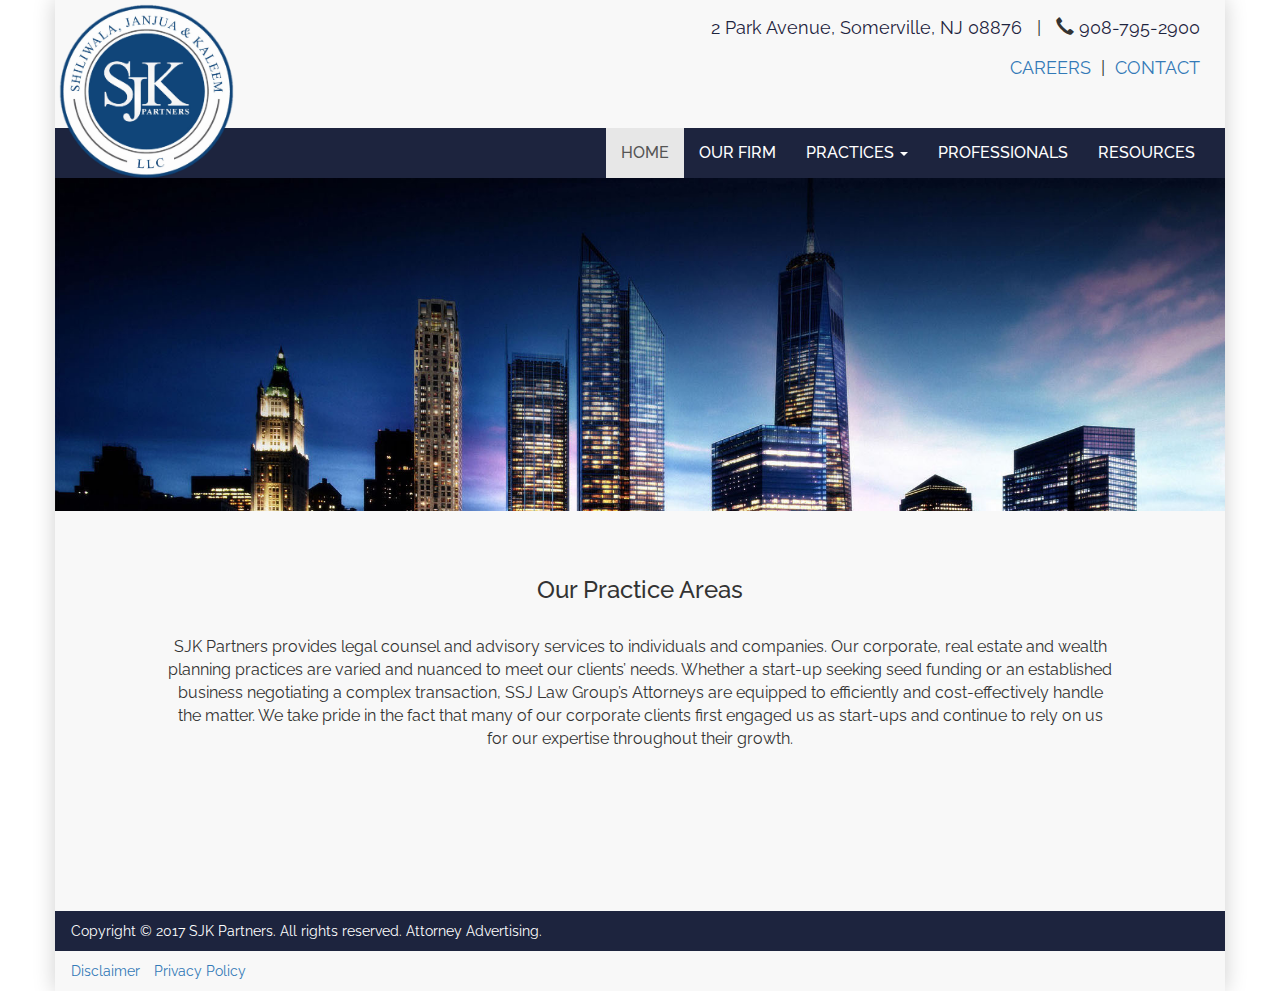
<file: index.html>
<!DOCTYPE html>
<html lang="en">
	<head>
	  <title>SJK Partners</title>
	  <meta charset="utf-8">
	  <meta http-equiv="x-ua-compatible" content="ie=edge">
	  <meta name="viewport" content="width=device-width, initial-scale=1">
	  <link rel="stylesheet" href="https://maxcdn.bootstrapcdn.com/bootstrap/3.3.7/css/bootstrap.min.css">
	  <script src="https://ajax.googleapis.com/ajax/libs/jquery/3.2.1/jquery.min.js"></script>
	  <script src="https://maxcdn.bootstrapcdn.com/bootstrap/3.3.7/js/bootstrap.min.js"></script>
	  <link href="https://fonts.googleapis.com/css?family=Lato|Raleway" rel="stylesheet">
	  <link rel="stylesheet" href="main.css">
	</head>
	<body>

		<!--<div class="container">
		  <div class="row">
			Location
		  </div>
		</div>-->
		<div class="container main-container relative">
			<!-- nav starts -->
			<div class="row header-row" style="">
			  <div class="">
				<a class="#navbar-brand" style="top: -28px; position: absolute; z-index: 10000; left: -14px;" href="index.html" style="text-decoration: none">
					<img style="width:210px;" alt="SJKpartners" src="logo2.png">
				</a>
				<!-- <a href="index.html">
					<h3 style="display:inline">SJKpartners</h3>
				</a> -->
			  </div>
			  <!-- <div style="position: absolute; right: 0px">aaa</div> -->
			</div>

			<div class="" style="position:absolute; right: 25px; top: 15px; font-size: 18px">
				<span class="hidden-xs">
					<a href="http://maps.google.com/maps?q=2+Park+Ave,+Somerville,+NJ+08876" target="_blank" style="color:#1e243e">2 Park Avenue, Somerville, NJ 08876</a>&nbsp;&nbsp;&nbsp;|&nbsp;&nbsp;
				</span>
				<span class="glyphicon glyphicon-earphone"></span>&nbsp;<a href="tel:908-795-2900" style="color:#1e243e">908-795-2900</a>
			</div>
			<div class="hidden-xs" style="position:absolute; right: 25px; top: 55px; font-size: 18px">
				<div>
					<span class="hidden-md hidden-lg"><a href="resources.html">RESOURCES</a>&nbsp;&nbsp;|&nbsp;&nbsp;</span>
					<a href="careers.html">CAREERS</a>&nbsp;&nbsp;|&nbsp;&nbsp;<a href="contact.html">CONTACT</a>
				</div>
			</div>

			<div class="visible-xs-block" style="position:absolute; right: 25px; top: 50px; font-size: 18px">
				<a href="http://maps.google.com/maps?q=2+Park+Ave,+Somerville,+NJ+08876" target="_blank" style="color:#1e243e">2 Park Avenue</a><br>
			</div>
			<div class="visible-xs-block" style="position:absolute; right: 25px; top: 70px; font-size: 18px">
				<a href="http://maps.google.com/maps?q=2+Park+Ave,+Somerville,+NJ+08876" target="_blank" style="color:#1e243e">Somerville</a>
			</div>
			<div class="visible-xs-block" style="position:absolute; right: 25px; top: 90px; font-size: 18px">
				<a href="http://maps.google.com/maps?q=2+Park+Ave,+Somerville,+NJ+08876" target="_blank" style="color:#1e243e">NJ 08876</a>
			</div>

			<div class="" >
				<div class="row" style="height: 50px">
					<nav class="navbar navbar-default no-border" data-spy="affix" data-offset-top="128">
					  <div class="container header-container">
					    <div class="navbar-header">
					    	<span class="">
					    		<a class="logo-text" href="index.html">SJK Partners</a></li>
					    	</span>
							<button type="button" class="navbar-toggle" data-toggle="collapse" data-target="#myNavbar">
								<span class="icon-bar"></span>
								<span class="icon-bar"></span>
								<span class="icon-bar"></span> 
							</button>
					      
					    </div>
						<div class="collapse navbar-collapse" id="myNavbar">
							<!-- <ul class="nav navbar-nav navbar-left hidden-xs hidden-sm hidden-md">
								<li class="" style="left: 14px;"><a href="index.html">SJK Partners</a></li>
							</ul> -->
							<ul class="nav navbar-nav navbar-right">
								<li class="active"><a href="index.html">HOME</a></li>
								<li><a href="ourFirm.html">OUR FIRM</a></li>
								<li style="position: initial">
									<a class="dropdown-toggle" data-toggle="dropdown" href="practices.html">PRACTICES
										<span class="caret"></span>
									</a>
									<div class="dropdown-menu sub-menu-drop" style="width:100%; text-align: center;">
									  <!-- <ul class="nav navbar-nav sub-menu-nav" style="">
										  <li class="sub-menu"><a href="practices.html#corporate">CORPORATE</a></li>
										  <li><a href="practices.html#immigration">BUSINESS/INVESTMENT</a></li>
										  <li><a href="practices.html#nonprofit">NON-PROFIT</a></li>
										  <li><a href="practices.html#realestate">REAL-ESTATE</a></li>
										  <li><a href="practices.html#trustsnestates">TRUSTS & ESTATES</a></li>
									  </ul> -->
									  <!-- <ul class="nav navbar-nav sub-menu-nav" style="">
										  <li class="sub-menu"><a href="corporate.html">BUSINESS & CORPORATE</a></li>
										  <li><a href="realestate.html">REAL-ESTATE</a></li>
										  <li><a href="practices.html#immigration">ESTATE & WEALTH PLANNING</a></li>
										  <li><a href="practices.html#nonprofit">NON-PROFIT & PLANNED GIVING</a></li>
									  </ul> -->
									  <div class="row sub-menu-nav">
									  	<div><a href="corporate.html">BUSINESS & CORPORATE</a></div>
									  	<div><a href="realestate.html">REAL-ESTATE</a></div>
									  	<div><a href="practices.html#immigration">ESTATE & WEALTH PLANNING</a></div>
									  	<div><a href="practices.html#nonprofit">NON-PROFIT & PLANNED GIVING</a></div>
									  </div>
									</div>

									<!-- <div class="dropdown-menu sub-menu-drop" style="width:100%">
										<div class="sub-menu"><a href="practices.html#corporate">CORPORATE</a></div>
										<div class="sub-menu"><a href="practices.html#corporate">BUSINESS/INVESTMENT</a></div>
									</div> -->

								</li>
								
								<li><a href="profiles.html">PROFESSIONALS</a></li>
								<li class="visible-xs-block visible-md-block visible-lg-block"><a href="resources.html">RESOURCES</a></li>
								<li class="visible-xs-block"><a href="careers.html">CAREERS</a></li>
								<li class="visible-xs-block"><a href="contact.html">CONTACT</a></li>
							</ul>

						</div>
					  </div>
					</nav>
				</div>
			</div>
			<!-- nav ends -->

			<!-- <div class="container">
				<div class="row">
					<h2 style="max-width:600px; margin: 0px auto">
						At SJK Partners Law Group we take pride in our culture of excellence, integrity and generosity. 
			We believe in a tailored approach to legal representation guided by these core values.
					</h2>
				</div>
			</div> -->

			<div class="" style="position: relative">
				<div class="row">
					<img src="home2.jpg" width="100%">
					<!-- <div style="position:absolute; top:33%; left: 33%">
						Text here
					</div> -->
				</div>
			</div>

			<!-- <div class="container home-body">
			  <div class="row">
			    <div class="col-sm-8">
			      <h3>Column 1</h3>
				  <img alt="Img1" src="">
			      <p>Aftertaste aged americano arabica at black blue brewed crema dark espresso est et filter foam french froth grounds iced id java kopi-luwak lait percolator qui single so spoon whipped wings. Aromatic black caramelization cinnamon cultivar doppio est eu grinder irish lait strong trade ut wings. Acerbic beans blue body caffeine carajillo cream extra filter frappuccino id in java lait latte milk mocha pot rich shot single sit sugar. Aroma as cappuccino chicory cinnamon con dark irish kopi-luwak lungo milk origin percolator redeye rich sugar. A at black brewed decaffeinated espresso eu extra foam froth grinder java latte milk skinny. Aged aromatic as bar black blue body cultivar cup decaffeinated eu frappuccino froth grounds iced java mountain organic percolator pot press rich robusta single so sugar ut variety.</p>
			    </div>
			    <div class="col-sm-4">
			      <h3>Column 2</h3>
				  <img alt="Img2" src="">
			      <p>Affogato aftertaste beans carajillo chicory doppio eu extra filter go iced java mountain plunger roast siphon spoon trade white. A and arabica au beans blue caramelization dark espresso est eu extra french latte lungo origin panna redeye roast saucer shop single siphon skinny so strong sugar sweet that white. Acerbic aftertaste americano aroma au barista con crema cup foam iced id instant lungo macchiato organic origin panna plunger press redeye robust siphon spoon turkish viennese. Bar breve crema decaffeinated dripper lungo mug organic pumpkin robusta wings. Acerbic aroma aromatic bar carajillo caramelization chicory coffee cultivar dark flavour froth irish kopi-luwak lungo mazagran origin pot qui ristretto shot skinny spoon steamed that ut.</p>
			    </div>

			  </div>
			</div> -->

			<div class="home-body">
			  <div class="row">
			  	<br><br>
			    <div class="col-sm-3">

			    </div>
			    <div class="col-sm-6" style="text-align: center">
			    	<h3>Our Practice Areas</h3>
			    </div>
			    <div class="col-sm-3">

			    </div>
			  </div>

			  <div class="row">
				<br>
			    <div class="col-sm-1">

			    </div>
			    <div class="col-sm-10" style="text-align: center">
			    	SJK Partners provides legal counsel and advisory services to individuals and companies. Our corporate, real estate and wealth planning practices are varied and nuanced to meet our clients’ needs. Whether a start-up seeking seed funding or an established business negotiating a complex transaction, SSJ Law Group’s Attorneys are equipped to efficiently and cost-effectively handle the matter. We take pride in the fact that many of our corporate clients first engaged us as start-ups and continue to rely on us for our expertise throughout their growth.
			    </div>
			    <div class="col-sm-1">

			    </div>
			    <br>
			    <br><br><br><br>
			  </div>
			</div>
		
			<div class="row footer">
				<div class="">
				  Copyright © 2017 SJK Partners.  All rights reserved.  Attorney Advertising.
				</div>
			  </div>
			  <div class="row" id="copyright">
				<div class="footer2">			
					<span class="copy-links"><a href="/disclaimer">Disclaimer</a></span>
					<span class="copy-links"><a href="/privacy-policy">Privacy Policy</a></span>		
					<span class="copy-links linkedin-link"><a href="" target="_blank"></a></span>
					<span class="copy-links twitter-link"><a href="" target="_blank"></a></span>			  
				</div>
			</div>

		</div>
	</body>
</html>
</file>
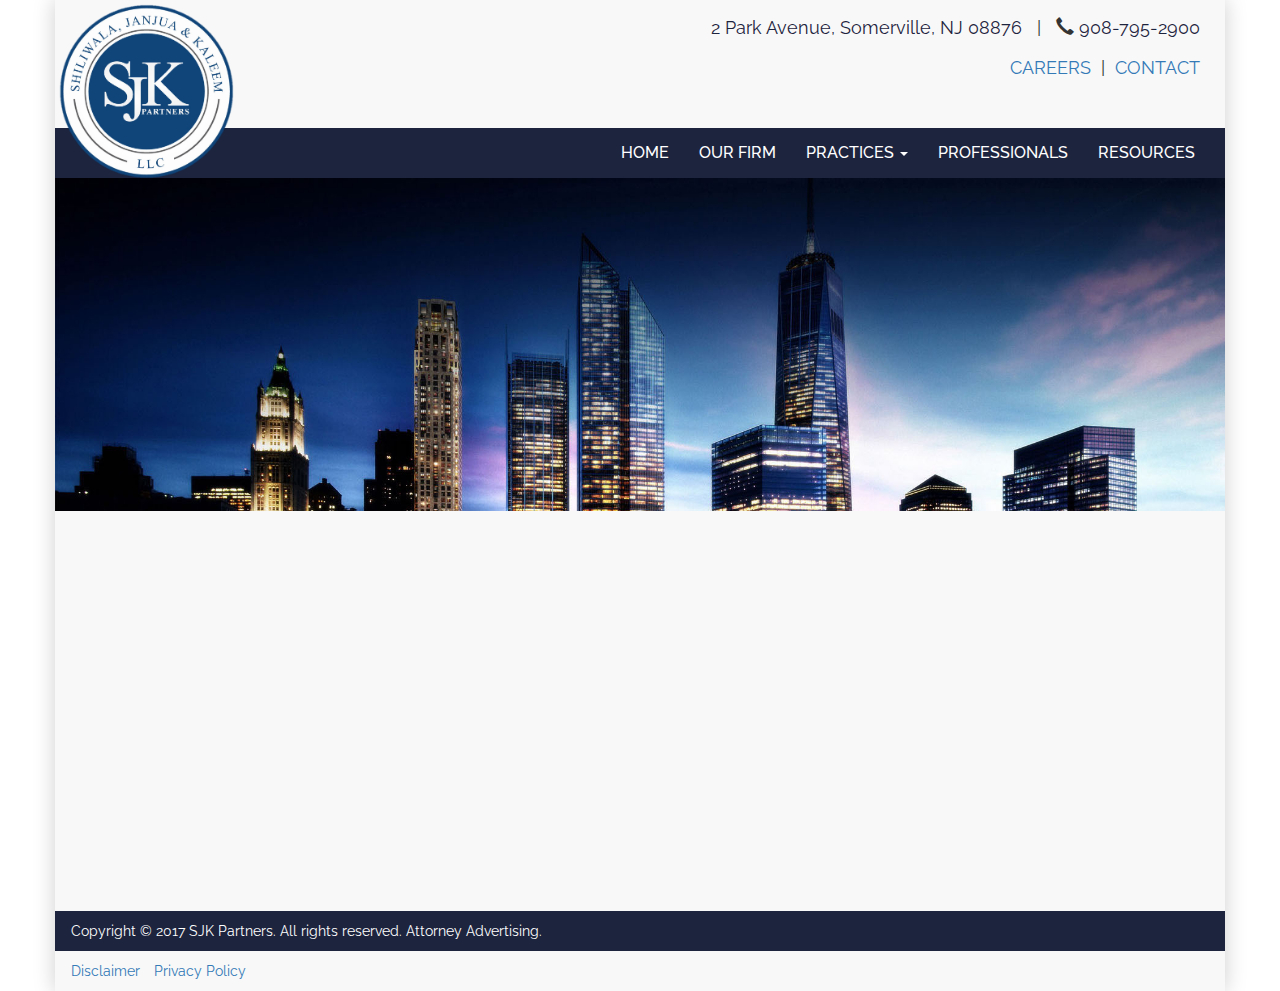
<file: careers.html>
<!DOCTYPE html>
<html lang="en">
	<head>
	  <title>SJK Partners</title>
	  <meta charset="utf-8">
	  <meta http-equiv="x-ua-compatible" content="ie=edge">
	  <meta name="viewport" content="width=device-width, initial-scale=1">
	  <link rel="stylesheet" href="https://maxcdn.bootstrapcdn.com/bootstrap/3.3.7/css/bootstrap.min.css">
	  <script src="https://ajax.googleapis.com/ajax/libs/jquery/3.2.1/jquery.min.js"></script>
	  <script src="https://maxcdn.bootstrapcdn.com/bootstrap/3.3.7/js/bootstrap.min.js"></script>
	  <link href="https://fonts.googleapis.com/css?family=Lato|Raleway" rel="stylesheet">
	  <link rel="stylesheet" href="main.css">
	</head>
	<body>

		<!--<div class="container">
		  <div class="row">
			Location
		  </div>
		</div>-->
		<div class="container main-container relative">
			<div class="row header-row" style="">
			  <div class="">
				<a class="#navbar-brand" style="top: -28px; position: absolute; z-index: 10000; left: -14px;" href="index.html" style="text-decoration: none">
					<img style="width:210px;" alt="SJKpartners" src="logo2.png">
				</a>
				<!-- <a href="index.html">
					<h3 style="display:inline">SJKpartners</h3>
				</a> -->
			  </div>
			  <!-- <div style="position: absolute; right: 0px">aaa</div> -->
			</div>

			<div class="" style="position:absolute; right: 25px; top: 15px; font-size: 18px">
				<span class="hidden-xs">
					<a href="http://maps.google.com/maps?q=2+Park+Ave,+Somerville,+NJ+08876" target="_blank" style="color:#1e243e">2 Park Avenue, Somerville, NJ 08876</a>&nbsp;&nbsp;&nbsp;|&nbsp;&nbsp;
					</span>
				<span class="glyphicon glyphicon-earphone"></span>&nbsp;<a href="tel:908-795-2900" style="color:#1e243e">908-795-2900</a>
			</div>
			<div class="hidden-xs" style="position:absolute; right: 25px; top: 55px; font-size: 18px">
				<div>
					<span class="hidden-md hidden-lg"><a href="resources.html">RESOURCES</a>&nbsp;&nbsp;|&nbsp;&nbsp;</span>
					<a href="careers.html">CAREERS</a>&nbsp;&nbsp;|&nbsp;&nbsp;<a href="contact.html">CONTACT</a>
				</div>
			</div>

			<div class="visible-xs-block" style="position:absolute; right: 25px; top: 50px; font-size: 18px">
				<a href="http://maps.google.com/maps?q=2+Park+Ave,+Somerville,+NJ+08876" target="_blank" style="color:#1e243e">2 Park Avenue</a><br>
			</div>
			<div class="visible-xs-block" style="position:absolute; right: 25px; top: 70px; font-size: 18px">
				<a href="http://maps.google.com/maps?q=2+Park+Ave,+Somerville,+NJ+08876" target="_blank" style="color:#1e243e">Somerville</a>
			</div>
			<div class="visible-xs-block" style="position:absolute; right: 25px; top: 90px; font-size: 18px">
				<a href="http://maps.google.com/maps?q=2+Park+Ave,+Somerville,+NJ+08876" target="_blank" style="color:#1e243e">NJ 08876</a>
			</div>

			<div class="" >
				<div class="row" style="height: 50px">
					<nav class="navbar navbar-default no-border" data-spy="affix" data-offset-top="128">
					  <div class="container header-container">
					    <div class="navbar-header">
					    	<span class="">
					    		<a class="logo-text" href="index.html">SJK Partners</a></li>
					    	</span>
							<button type="button" class="navbar-toggle" data-toggle="collapse" data-target="#myNavbar">
								<span class="icon-bar"></span>
								<span class="icon-bar"></span>
								<span class="icon-bar"></span> 
							</button>
					      
					    </div>
						<div class="collapse navbar-collapse" id="myNavbar">
							<!-- <ul class="nav navbar-nav navbar-left hidden-xs hidden-sm hidden-md">
								<li class="" style="left: 14px;"><a href="index.html">SJK Partners</a></li>
							</ul> -->
							<ul class="nav navbar-nav navbar-right">
								<li><a href="index.html">HOME</a></li>
								<li><a href="ourFirm.html">OUR FIRM</a></li>
								<li style="position: initial">
									<a class="dropdown-toggle" data-toggle="dropdown" href="practices.html">PRACTICES
										<span class="caret"></span>
									</a>
									<div class="dropdown-menu sub-menu-drop" style="width:100%;text-align: center;">
									  <!-- <ul class="nav navbar-nav sub-menu-nav" style="">
										  <li class="sub-menu"><a href="practices.html#corporate">CORPORATE</a></li>
										  <li><a href="practices.html#immigration">BUSINESS/INVESTMENT</a></li>
										  <li><a href="practices.html#nonprofit">NON-PROFIT</a></li>
										  <li><a href="practices.html#realestate">REAL-ESTATE</a></li>
										  <li><a href="practices.html#trustsnestates">TRUSTS & ESTATES</a></li>
									  </ul> -->
									  <!-- <ul class="nav navbar-nav sub-menu-nav" style="">
										  <li class="sub-menu"><a href="corporate.html">BUSINESS & CORPORATE</a></li>
										  <li><a href="realestate.html">REAL-ESTATE</a></li>
										  <li><a href="practices.html#immigration">ESTATE & WEALTH PLANNING</a></li>
										  <li><a href="practices.html#nonprofit">NON-PROFIT & PLANNED GIVING</a></li>
									  </ul> -->
									  <div class="row sub-menu-nav">
									  	<div><a href="corporate.html">BUSINESS & CORPORATE</a></div>
									  	<div><a href="realestate.html">REAL-ESTATE</a></div>
									  	<div><a href="practices.html#immigration">ESTATE & WEALTH PLANNING</a></div>
									  	<div><a href="practices.html#nonprofit">NON-PROFIT & PLANNED GIVING</a></div>
									  </div>
									</div>

									<!-- <div class="dropdown-menu sub-menu-drop" style="width:100%">
										<div class="sub-menu"><a href="practices.html#corporate">CORPORATE</a></div>
										<div class="sub-menu"><a href="practices.html#corporate">BUSINESS/INVESTMENT</a></div>
									</div> -->

								</li>
								
								<li><a href="profiles.html">PROFESSIONALS</a></li>
								<li class="visible-xs-block visible-md-block visible-lg-block"><a href="resources.html">RESOURCES</a></li>
								<li class="active visible-xs-block"><a href="careers.html">CAREERS</a></li>
								<li class="visible-xs-block"><a href="contact.html">CONTACT</a></li>
							</ul>

						</div>
					  </div>
					</nav>
				</div>
			</div>

			<!-- <div class="container">
				<div class="row">
					<h2 style="max-width:600px; margin: 0px auto">
						At SJK Partners Law Group we take pride in our culture of excellence, integrity and generosity. 
			We believe in a tailored approach to legal representation guided by these core values.
					</h2>
				</div>
			</div> -->

			<div class="" style="position: relative">
				<div class="row">
					<img src="home2.jpg" width="100%">
					<!-- <div style="position:absolute; top:33%; left: 33%">
						Text here
					</div> -->
				</div>
			</div>
			
			<div class="home-body">
			  
			</div>
		
			<div class="row footer">
				<div class="">
				  Copyright © 2017 SJK Partners.  All rights reserved.  Attorney Advertising.
				</div>
			  </div>
			  <div class="row" id="copyright">
				<div class="footer2">			
					<span class="copy-links"><a href="/disclaimer">Disclaimer</a></span>
					<span class="copy-links"><a href="/privacy-policy">Privacy Policy</a></span>		
					<span class="copy-links linkedin-link"><a href="" target="_blank"></a></span>
					<span class="copy-links twitter-link"><a href="" target="_blank"></a></span>			  
				</div>
			</div>

		</div>
	</body>
</html>
</file>
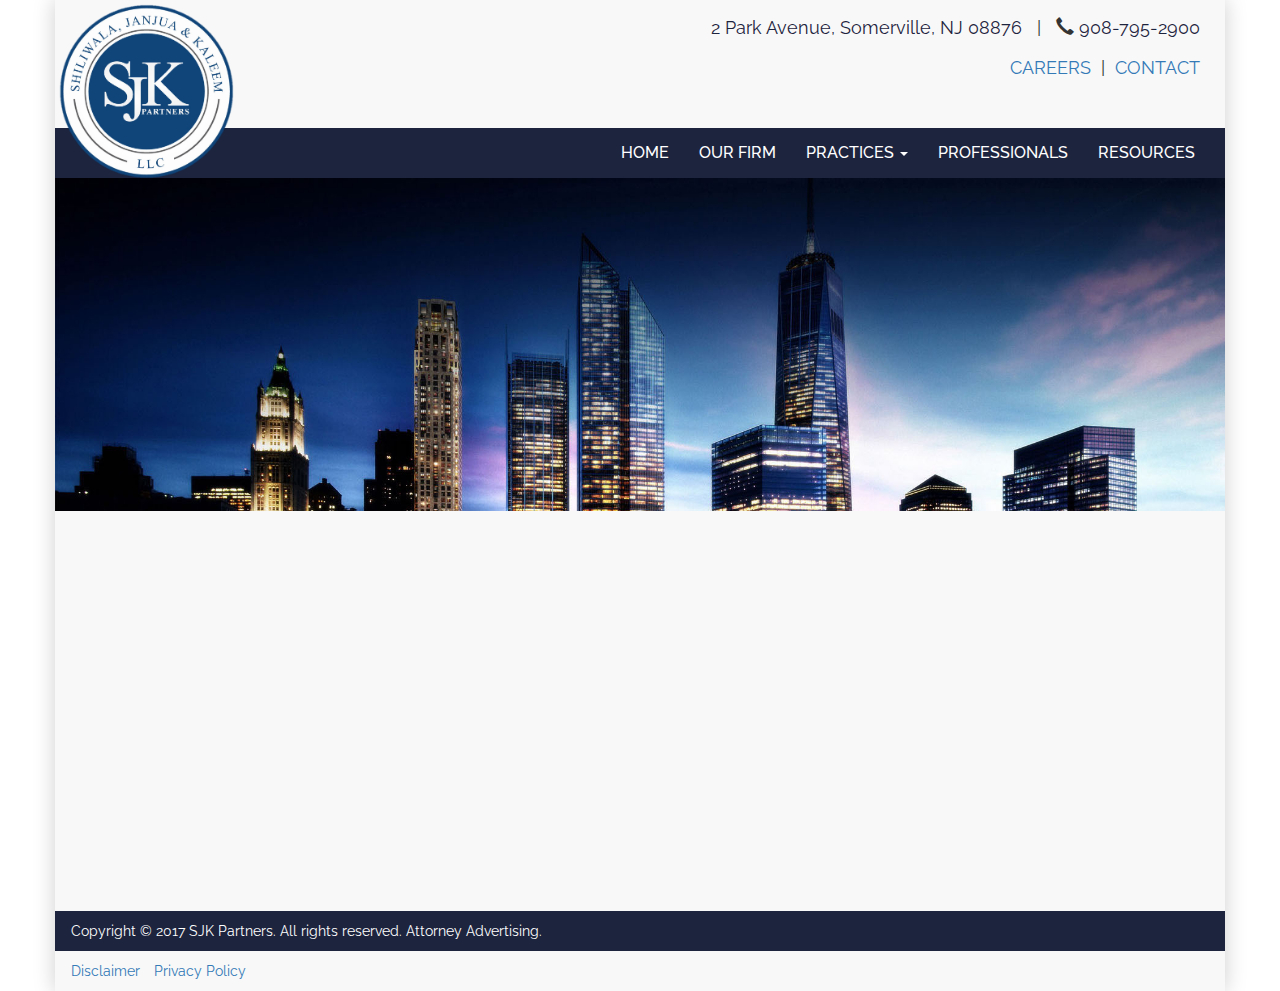
<file: contact.html>
<!DOCTYPE html>
<html lang="en">
	<head>
	  <title>SJK Partners</title>
	  <meta charset="utf-8">
	  <meta http-equiv="x-ua-compatible" content="ie=edge">
	  <meta name="viewport" content="width=device-width, initial-scale=1">
	  <link rel="stylesheet" href="https://maxcdn.bootstrapcdn.com/bootstrap/3.3.7/css/bootstrap.min.css">
	  <script src="https://ajax.googleapis.com/ajax/libs/jquery/3.2.1/jquery.min.js"></script>
	  <script src="https://maxcdn.bootstrapcdn.com/bootstrap/3.3.7/js/bootstrap.min.js"></script>
	  <link href="https://fonts.googleapis.com/css?family=Lato|Raleway" rel="stylesheet">
	  <link rel="stylesheet" href="main.css">
	</head>
	<body>

		<!--<div class="container">
		  <div class="row">
			Location
		  </div>
		</div>-->
		<div class="container main-container relative">
			<div class="row header-row" style="">
			  <div class="">
				<a class="#navbar-brand" style="top: -28px; position: absolute; z-index: 10000; left: -14px;" href="index.html" style="text-decoration: none">
					<img style="width:210px;" alt="SJKpartners" src="logo2.png">
				</a>
				<!-- <a href="index.html">
					<h3 style="display:inline">SJKpartners</h3>
				</a> -->
			  </div>
			  <!-- <div style="position: absolute; right: 0px">aaa</div> -->
			</div>

			<div class="" style="position:absolute; right: 25px; top: 15px; font-size: 18px">
				<span class="hidden-xs">
					<a href="http://maps.google.com/maps?q=2+Park+Ave,+Somerville,+NJ+08876" target="_blank" style="color:#1e243e">2 Park Avenue, Somerville, NJ 08876</a>&nbsp;&nbsp;&nbsp;|&nbsp;&nbsp;
					</span>
				<span class="glyphicon glyphicon-earphone"></span>&nbsp;<a href="tel:908-795-2900" style="color:#1e243e">908-795-2900</a>
			</div>
			<div class="hidden-xs" style="position:absolute; right: 25px; top: 55px; font-size: 18px">
				<div>
					<span class="hidden-md hidden-lg"><a href="resources.html">RESOURCES</a>&nbsp;&nbsp;|&nbsp;&nbsp;</span>
					<a href="careers.html">CAREERS</a>&nbsp;&nbsp;|&nbsp;&nbsp;<a href="contact.html">CONTACT</a>
				</div>
			</div>

			<div class="visible-xs-block" style="position:absolute; right: 25px; top: 50px; font-size: 18px">
				<a href="http://maps.google.com/maps?q=2+Park+Ave,+Somerville,+NJ+08876" target="_blank" style="color:#1e243e">2 Park Avenue</a><br>
			</div>
			<div class="visible-xs-block" style="position:absolute; right: 25px; top: 70px; font-size: 18px">
				<a href="http://maps.google.com/maps?q=2+Park+Ave,+Somerville,+NJ+08876" target="_blank" style="color:#1e243e">Somerville</a>
			</div>
			<div class="visible-xs-block" style="position:absolute; right: 25px; top: 90px; font-size: 18px">
				<a href="http://maps.google.com/maps?q=2+Park+Ave,+Somerville,+NJ+08876" target="_blank" style="color:#1e243e">NJ 08876</a>
			</div>

			<div class="" >
				<div class="row" style="height: 50px">
					<nav class="navbar navbar-default no-border" data-spy="affix" data-offset-top="128">
					  <div class="container header-container">
					    <div class="navbar-header">
					    	<span class="">
					    		<a class="logo-text" href="index.html">SJK Partners</a></li>
					    	</span>
							<button type="button" class="navbar-toggle" data-toggle="collapse" data-target="#myNavbar">
								<span class="icon-bar"></span>
								<span class="icon-bar"></span>
								<span class="icon-bar"></span> 
							</button>
					      
					    </div>
						<div class="collapse navbar-collapse" id="myNavbar">
							<!-- <ul class="nav navbar-nav navbar-left hidden-xs hidden-sm hidden-md">
								<li class="" style="left: 14px;"><a href="index.html">SJK Partners</a></li>
							</ul> -->
							<ul class="nav navbar-nav navbar-right">
								<li><a href="index.html">HOME</a></li>
								<li><a href="ourFirm.html">OUR FIRM</a></li>
								<li style="position: initial">
									<a class="dropdown-toggle" data-toggle="dropdown" href="practices.html">PRACTICES
										<span class="caret"></span>
									</a>
									<div class="dropdown-menu sub-menu-drop" style="width:100%;text-align: center;">
									  <!-- <ul class="nav navbar-nav sub-menu-nav" style="">
										  <li class="sub-menu"><a href="practices.html#corporate">CORPORATE</a></li>
										  <li><a href="practices.html#immigration">BUSINESS/INVESTMENT</a></li>
										  <li><a href="practices.html#nonprofit">NON-PROFIT</a></li>
										  <li><a href="practices.html#realestate">REAL-ESTATE</a></li>
										  <li><a href="practices.html#trustsnestates">TRUSTS & ESTATES</a></li>
									  </ul> -->
									  <!-- <ul class="nav navbar-nav sub-menu-nav" style="">
										  <li class="sub-menu"><a href="corporate.html">BUSINESS & CORPORATE</a></li>
										  <li><a href="realestate.html">REAL-ESTATE</a></li>
										  <li><a href="practices.html#immigration">ESTATE & WEALTH PLANNING</a></li>
										  <li><a href="practices.html#nonprofit">NON-PROFIT & PLANNED GIVING</a></li>
									  </ul> -->
									  <div class="row sub-menu-nav">
									  	<div><a href="corporate.html">BUSINESS & CORPORATE</a></div>
									  	<div><a href="realestate.html">REAL-ESTATE</a></div>
									  	<div><a href="practices.html#immigration">ESTATE & WEALTH PLANNING</a></div>
									  	<div><a href="practices.html#nonprofit">NON-PROFIT & PLANNED GIVING</a></div>
									  </div>
									</div>

									<!-- <div class="dropdown-menu sub-menu-drop" style="width:100%">
										<div class="sub-menu"><a href="practices.html#corporate">CORPORATE</a></div>
										<div class="sub-menu"><a href="practices.html#corporate">BUSINESS/INVESTMENT</a></div>
									</div> -->

								</li>
								
								<li><a href="profiles.html">PROFESSIONALS</a></li>
								<li class="visible-xs-block visible-md-block visible-lg-block"><a href="resources.html">RESOURCES</a></li>
								<li class="visible-xs-block"><a href="careers.html">CAREERS</a></li>
								<li class="active visible-xs-block"><a href="contact.html">CONTACT</a></li>
							</ul>

						</div>
					  </div>
					</nav>
				</div>
			</div>

			<!-- <div class="container">
				<div class="row">
					<h2 style="max-width:600px; margin: 0px auto">
						At SJK Partners Law Group we take pride in our culture of excellence, integrity and generosity. 
			We believe in a tailored approach to legal representation guided by these core values.
					</h2>
				</div>
			</div> -->

			<div class="" style="position: relative">
				<div class="row">
					<img src="home2.jpg" width="100%">
					<!-- <div style="position:absolute; top:33%; left: 33%">
						Text here
					</div> -->
				</div>
			</div>
			
			<div class="home-body">
			  
			</div>
		
			<div class="row footer">
				<div class="">
				  Copyright © 2017 SJK Partners.  All rights reserved.  Attorney Advertising.
				</div>
			  </div>
			  <div class="row" id="copyright">
				<div class="footer2">			
					<span class="copy-links"><a href="/disclaimer">Disclaimer</a></span>
					<span class="copy-links"><a href="/privacy-policy">Privacy Policy</a></span>		
					<span class="copy-links linkedin-link"><a href="" target="_blank"></a></span>
					<span class="copy-links twitter-link"><a href="" target="_blank"></a></span>			  
				</div>
			</div>

		</div>
	</body>
</html>
</file>
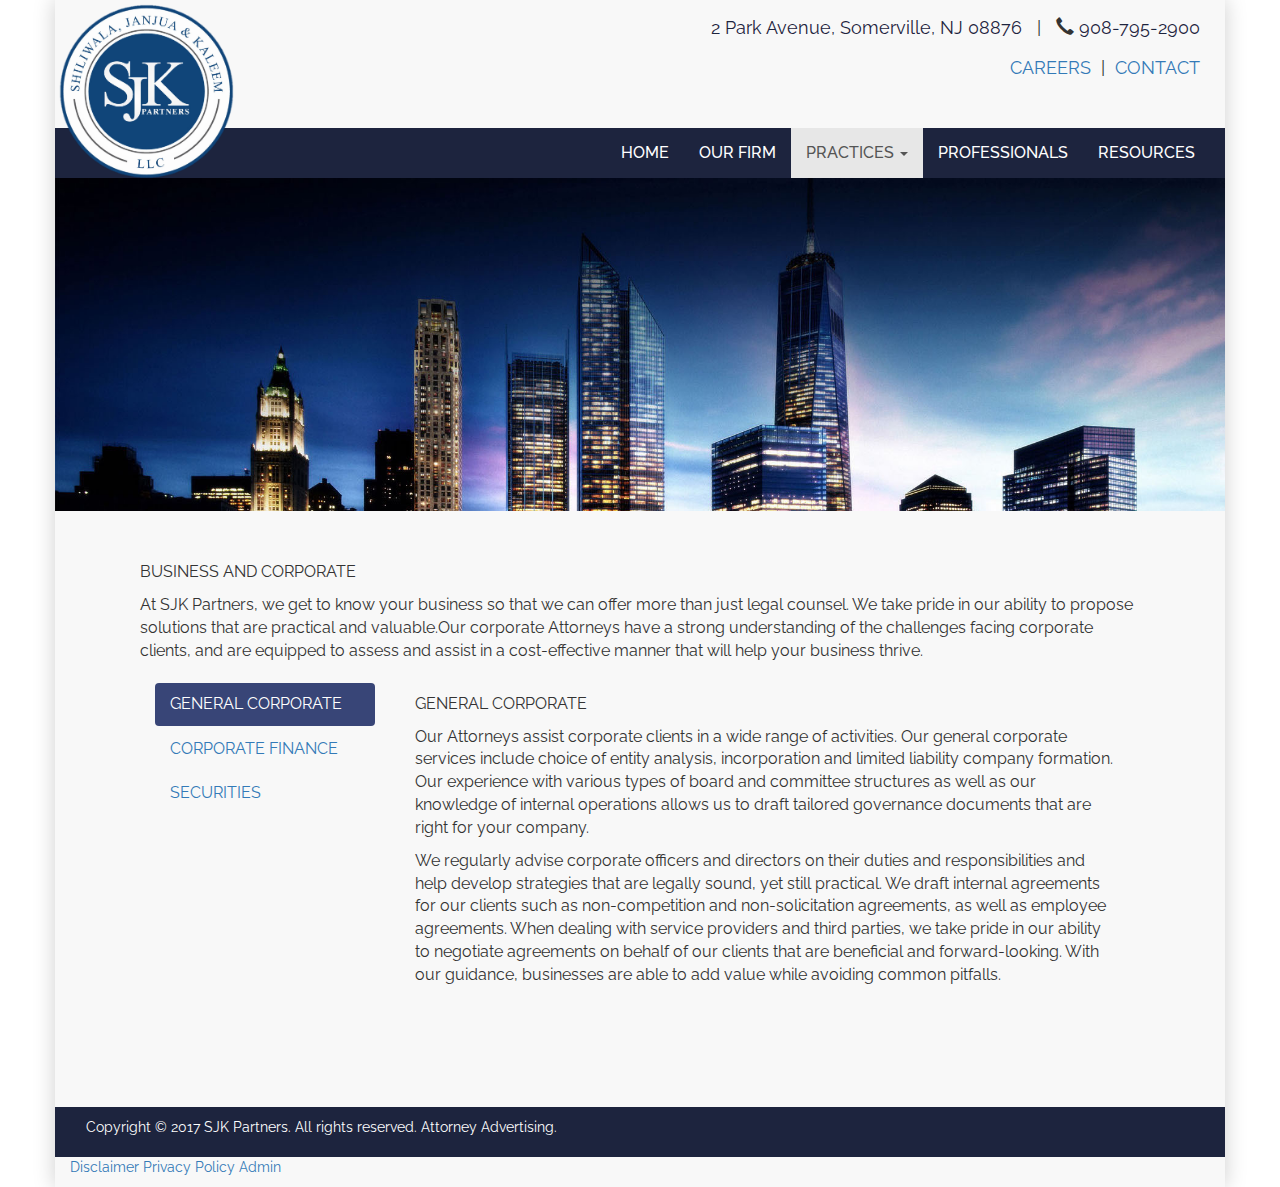
<file: corporate.html>
<!DOCTYPE html>
<html lang="en">
	<head>
	  <title>SJK Partners</title>
	  <meta charset="utf-8">
	  <meta http-equiv="x-ua-compatible" content="ie=edge">
	  <meta name="viewport" content="width=device-width, initial-scale=1">
	  <link rel="stylesheet" href="https://maxcdn.bootstrapcdn.com/bootstrap/3.3.7/css/bootstrap.min.css">
	  <script src="https://ajax.googleapis.com/ajax/libs/jquery/3.2.1/jquery.min.js"></script>
	  <script src="https://maxcdn.bootstrapcdn.com/bootstrap/3.3.7/js/bootstrap.min.js"></script>
	  <link href="https://fonts.googleapis.com/css?family=Lato|Raleway" rel="stylesheet">
	  <link rel="stylesheet" href="main.css">
	</head>
	<body>

		<!--<div class="container">
		  <div class="row">
			Location
		  </div>
		</div>-->
		<div class="container main-container relative">
			<div class="row header-row" style="">
			  <div class="">
				<a class="#navbar-brand" style="top: -28px; position: absolute; z-index: 10000; left: -14px;" href="index.html" style="text-decoration: none">
					<img style="width:210px;" alt="SJKpartners" src="logo2.png">
				</a>
				<!-- <a href="index.html">
					<h3 style="display:inline">SJKpartners</h3>
				</a> -->
			  </div>
			  <!-- <div style="position: absolute; right: 0px">aaa</div> -->
			</div>

			<div class="" style="position:absolute; right: 25px; top: 15px; font-size: 18px">
				<span class="hidden-xs">
					<a href="http://maps.google.com/maps?q=2+Park+Ave,+Somerville,+NJ+08876" target="_blank" style="color:#1e243e">2 Park Avenue, Somerville, NJ 08876</a>&nbsp;&nbsp;&nbsp;|&nbsp;&nbsp;
					</span>
				<span class="glyphicon glyphicon-earphone"></span>&nbsp;<a href="tel:908-795-2900" style="color:#1e243e">908-795-2900</a>
			</div>
			<div class="hidden-xs" style="position:absolute; right: 25px; top: 55px; font-size: 18px">
				<div>
					<span class="hidden-md hidden-lg"><a href="resources.html">RESOURCES</a>&nbsp;&nbsp;|&nbsp;&nbsp;</span>
					<a href="careers.html">CAREERS</a>&nbsp;&nbsp;|&nbsp;&nbsp;<a href="contact.html">CONTACT</a>
				</div>
			</div>

			<div class="visible-xs-block" style="position:absolute; right: 25px; top: 50px; font-size: 18px">
				<a href="http://maps.google.com/maps?q=2+Park+Ave,+Somerville,+NJ+08876" target="_blank" style="color:#1e243e">2 Park Avenue</a><br>
			</div>
			<div class="visible-xs-block" style="position:absolute; right: 25px; top: 70px; font-size: 18px">
				<a href="http://maps.google.com/maps?q=2+Park+Ave,+Somerville,+NJ+08876" target="_blank" style="color:#1e243e">Somerville</a>
			</div>
			<div class="visible-xs-block" style="position:absolute; right: 25px; top: 90px; font-size: 18px">
				<a href="http://maps.google.com/maps?q=2+Park+Ave,+Somerville,+NJ+08876" target="_blank" style="color:#1e243e">NJ 08876</a>
			</div>

			<div class="" >
				<div class="row" style="height: 50px">
					<nav class="navbar navbar-default no-border" data-spy="affix" data-offset-top="128">
					  <div class="container header-container">
					    <div class="navbar-header">
					    	<span class="">
					    		<a class="logo-text" href="index.html">SJK Partners</a></li>
					    	</span>
							<button type="button" class="navbar-toggle" data-toggle="collapse" data-target="#myNavbar">
								<span class="icon-bar"></span>
								<span class="icon-bar"></span>
								<span class="icon-bar"></span> 
							</button>
					      
					    </div>
						<div class="collapse navbar-collapse" id="myNavbar">
							<!-- <ul class="nav navbar-nav navbar-left hidden-xs hidden-sm hidden-md">
								<li class="" style="left: 14px;"><a href="index.html">SJK Partners</a></li>
							</ul> -->
							<ul class="nav navbar-nav navbar-right">
								<li><a href="index.html">HOME</a></li>
								<li><a href="ourFirm.html">OUR FIRM</a></li>
								<li class="active" style="position: initial">
									<a class="dropdown-toggle" data-toggle="dropdown" href="practices.html">PRACTICES
										<span class="caret"></span>
									</a>
									<div class="dropdown-menu sub-menu-drop" style="width:100%;text-align: center;">
									  <!-- <ul class="nav navbar-nav sub-menu-nav" style="">
										  <li class="sub-menu"><a href="practices.html#corporate">CORPORATE</a></li>
										  <li><a href="practices.html#immigration">BUSINESS/INVESTMENT</a></li>
										  <li><a href="practices.html#nonprofit">NON-PROFIT</a></li>
										  <li><a href="practices.html#realestate">REAL-ESTATE</a></li>
										  <li><a href="practices.html#trustsnestates">TRUSTS & ESTATES</a></li>
									  </ul> -->
									  <!-- <ul class="nav navbar-nav sub-menu-nav" style="">
										  <li class="sub-menu"><a href="corporate.html">BUSINESS & CORPORATE</a></li>
										  <li><a href="realestate.html">REAL-ESTATE</a></li>
										  <li><a href="practices.html#immigration">ESTATE & WEALTH PLANNING</a></li>
										  <li><a href="practices.html#nonprofit">NON-PROFIT & PLANNED GIVING</a></li>
									  </ul> -->
									  <div class="row sub-menu-nav">
									  	<div><a href="corporate.html">BUSINESS & CORPORATE</a></div>
									  	<div><a href="realestate.html">REAL-ESTATE</a></div>
									  	<div><a href="practices.html#immigration">ESTATE & WEALTH PLANNING</a></div>
									  	<div><a href="practices.html#nonprofit">NON-PROFIT & PLANNED GIVING</a></div>
									  </div>
									</div>

									<!-- <div class="dropdown-menu sub-menu-drop" style="width:100%">
										<div class="sub-menu"><a href="practices.html#corporate">CORPORATE</a></div>
										<div class="sub-menu"><a href="practices.html#corporate">BUSINESS/INVESTMENT</a></div>
									</div> -->

								</li>
								
								<li><a href="profiles.html">PROFESSIONALS</a></li>
								<li class="visible-xs-block visible-md-block visible-lg-block"><a href="#">RESOURCES</a></li>
								<li class="visible-xs-block"><a href="#">CAREERS</a></li>
								<li class="visible-xs-block"><a href="#">CONTACT</a></li>
							</ul>

						</div>
					  </div>
					</nav>
				</div>
			</div>

			<div class="" style="position: relative">
				<div class="row">
					<img src="home2.jpg" width="100%">
					<!-- <div style="position:absolute; top:33%; left: 33%">
						Text here
					</div> -->
				</div>
			</div>

			<div class="home-body" style="margin-top: 50px;">
			  <div class="row" style="max-width: 1000px; margin: 0px auto;">
			  	<p>
			  	  	BUSINESS AND CORPORATE
			  	</p>
			  	<p>
					At SJK Partners, we get to know your business so that we can offer more than just legal counsel. We take pride in our ability to propose solutions that are practical and valuable.Our corporate Attorneys have a strong understanding of the challenges facing corporate clients, and are equipped to assess and assist in a cost-effective manner that will help your business thrive.
				</p>
				
			  </div>

			  <div class="row" style="max-width: 1000px; margin: 10px auto;" >
			  	<div id="id">
				  	<nav class="col-sm-3">
						<ul class="nav nav-pills nav-stacked">
						  <li class="active"><a data-toggle="tab" href="#gencorp" class="selection" id="gencorp-tab">GENERAL CORPORATE</a></li>
						  <li><a data-toggle="tab" href="#corpfin" id="corpfin-tab">CORPORATE FINANCE</a></li>
						  <li><a data-toggle="tab" href="#securities" id="securities-tab">SECURITIES</a></li>
						</ul>
					</nav>
					<div class="col-sm-9 tab-content" style="">
						<div class="tab-pane fade in active" id="gencorp">
							<p>GENERAL CORPORATE</p>
							
							<p>
								Our Attorneys assist corporate clients in a wide range of activities. Our general corporate services include choice of entity analysis, incorporation and limited liability company formation. Our experience with various types of board and committee structures as well as our knowledge of internal operations allows us to draft tailored governance documents that are right for your company.
							</p>
							<p>
								We regularly advise corporate officers and directors on their duties and responsibilities and help develop strategies that are legally sound, yet still practical. We draft internal agreements for our clients such as non-competition and non-solicitation agreements, as well as employee agreements. When dealing with service providers and third parties, we take pride in our ability to negotiate agreements on behalf of our clients that are beneficial and forward-looking. With our guidance, businesses are able to add value while avoiding common pitfalls.
							</p>

							
						</div>

						<div class="tab-pane fade" id="corpfin">
							<p>CORPORATE FINANCE</p>
							<p>
								Funding is key to sustainable business growth, and our Attorneys understand how to obtain financing for our clients while managing risks. We are able to structure, negotiate and document equity and other financing needed to start up, grow or diversify a business. Our Attorneys are experienced in advising entrepreneurs and investors alike in connection with investment funds, financial institutions, and private placements.
							</p>

						</div>

						<div class="tab-pane fade" id="securities">
							<p>SECURITIES</p>
							<p>
								Both private and public companies face securities laws issues on a regular basis. Our Attorneys guide clients to recognize these issues and act in accordance with a sound legal framework. We have experience drafting convertible notes, private placement memoranda, subscription agreements, and other financing-related documents that require an understanding of the federal and state securities laws framework. Our superior knowledge of securities laws allows us to also advise broker-dealers and investment-advisers.
							</p>
						</div>
					</div>
				</div>
			  </div>
			</div>
		
			<div class="row footer">
				<div class="col-md-12">
				  <p>Copyright © 2017 SJK Partners.  All rights reserved.  Attorney Advertising.</p>
				</div>
			  </div>
			  <div class="row" id="copyright">
				<div class="col-md-12">
				  <p>
					<span class="copy-links"><a href="/disclaimer">Disclaimer</a></span>
					<span class="copy-links"><a href="/privacy-policy">Privacy Policy</a></span>
					<span class="copy-links"><a href="/wp-admin" target="_blank">Admin</a></span>
					<span class="copy-links linkedin-link"><a href="" target="_blank"></a></span>
					<span class="copy-links twitter-link"><a href="" target="_blank"></a></span>
				  </p>
				</div>
			</div>
		  
		

		</div>
	</body>
</html>
</file>
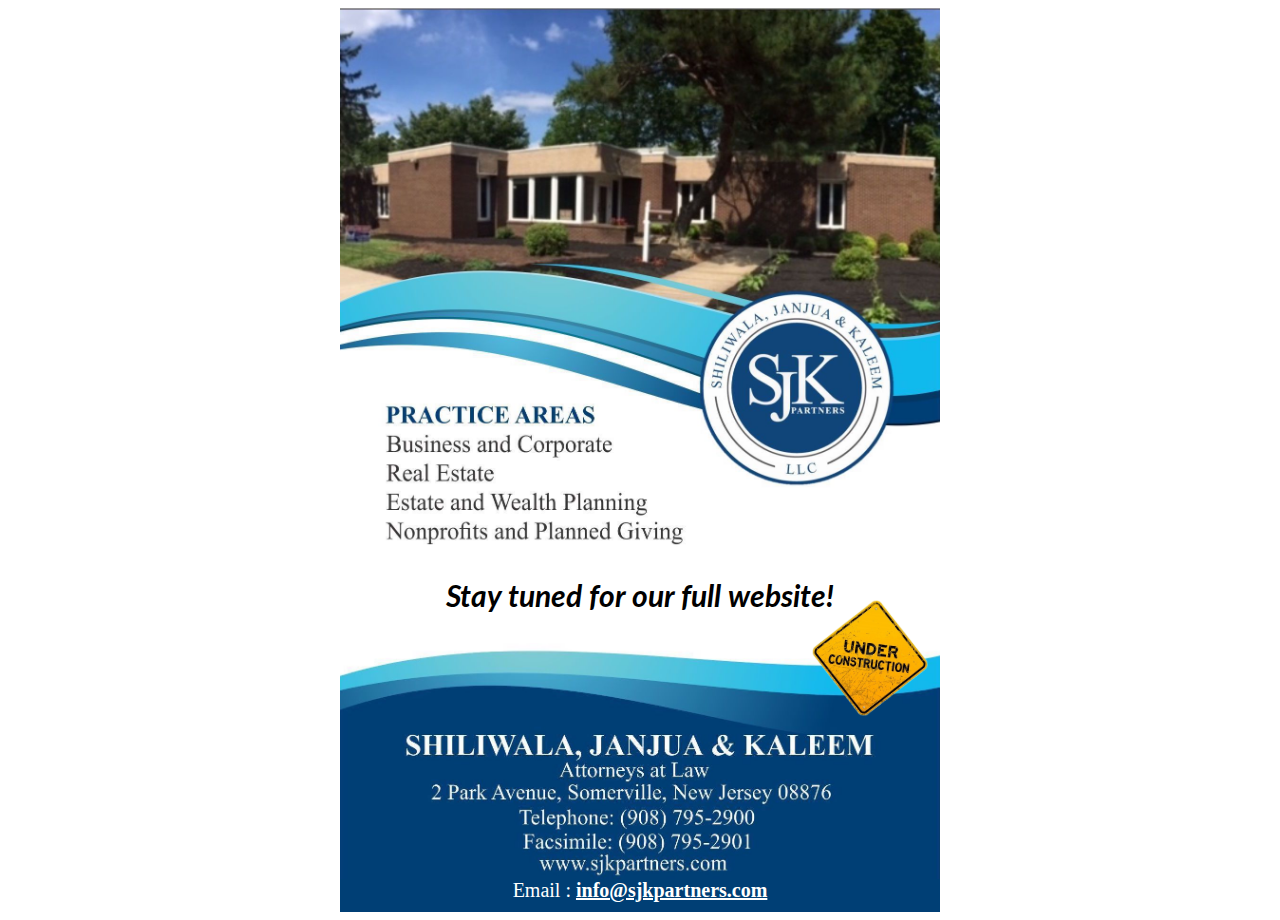
<file: flyer.html>
<html>
	<head>
		<link href="https://fonts.googleapis.com/css?family=Lato|Raleway" rel="stylesheet">
	</head>

	<body>
		<div align="center">
			<div style="position:relative; width: 600px">
				<img src="flyer2-1.jpg" width="600px" style="margin: 0 auto">
				
				<div>
					<img src="Under_Construction.png" width="120px" style="position:absolute;right:10px;top:590px;transform: rotate(7deg);">
				</div>
	    		<div style="font-size:30px; font-weight: bold; padding: 30px; font-family: 'Lato', sans-serif; font-style: italic">
	    			Stay tuned for our full website!
	    		</div>
	    		<img src="flyer2-2.jpg" width="600px" style="margin: 0 auto">
	    		<div style="padding: 0px 10px 10px 10px; font-size: 20px; width: 580px;
	    background-color: #003f75;
	    color: white;">Email : <a href="mailto:info@sjkpartners.com" style="text-decoration: underline; font-weight: bold; color:white">info@sjkpartners.com</a></div>
    		</div>
		</div>
	</body>
<html>
</file>
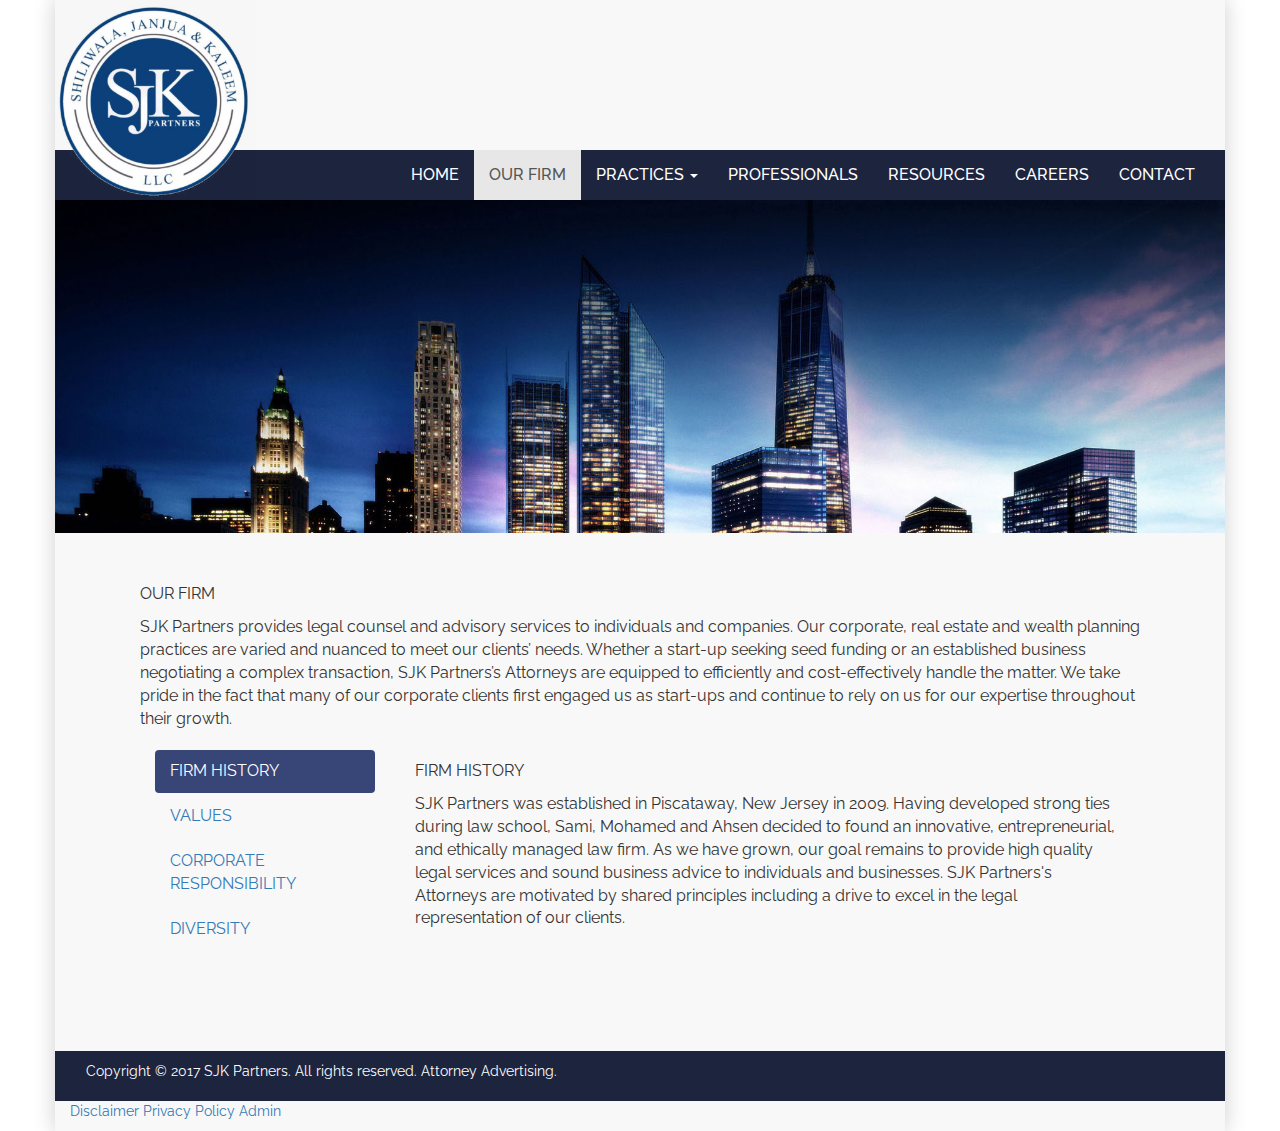
<file: ourFirm copy.html>
<!DOCTYPE html>
<html lang="en">
	<head>
	  <title>SJK Partners</title>
	  <meta charset="utf-8">
	  <meta http-equiv="x-ua-compatible" content="ie=edge">
	  <meta name="viewport" content="width=device-width, initial-scale=1">
	  <link rel="stylesheet" href="https://maxcdn.bootstrapcdn.com/bootstrap/3.3.7/css/bootstrap.min.css">
	  <script src="https://ajax.googleapis.com/ajax/libs/jquery/3.2.1/jquery.min.js"></script>
	  <script src="https://maxcdn.bootstrapcdn.com/bootstrap/3.3.7/js/bootstrap.min.js"></script>
	  <link href="https://fonts.googleapis.com/css?family=Lato|Raleway" rel="stylesheet">
	  <link rel="stylesheet" href="main.css">
	</head>
	<body>

		<!--<div class="container">
		  <div class="row">
			Location
		  </div>
		</div>-->
		<div class="container main-container">
			<div class="row" style="position: relative; height: 150px; background-color: #f8f8f8;">
			  <div class="">
				<a class="#navbar-brand" style="position: absolute; z-index: 10000" href="index.html" style="text-decoration: none">
					<img style="width:200px;" alt="SJKpartners" src="logo.png">
				</a>
				<!-- <a href="index.html">
					<h3 style="display:inline">SJKpartners</h3>
				</a> -->
			  </div>
			  <!-- <div style="position: absolute; right: 0px">aaa</div> -->
			</div>

			<div class="" >
				<div class="row" style="height: 50px">
					<nav class="navbar navbar-default no-border" data-spy="affix" data-offset-top="150">
					  <div class="container header-container">
					    <div class="navbar-header">
							<button type="button" class="navbar-toggle" data-toggle="collapse" data-target="#myNavbar">
								<span class="icon-bar"></span>
								<span class="icon-bar"></span>
								<span class="icon-bar"></span> 
							</button>
					      
					    </div>
						<div class="collapse navbar-collapse" id="myNavbar">
							<ul class="nav navbar-nav navbar-left hidden-xs hidden-sm">
								<li class=""><a href="index.html">SJK Partners</a></li>
							</ul>
							<ul class="nav navbar-nav navbar-right">
								<li><a href="index.html">HOME</a></li>
								<li class="active"><a href="ourFirm.html">OUR FIRM</a></li>
								<li style="position: initial">
									<a class="dropdown-toggle" data-toggle="dropdown" href="practices.html">PRACTICES
										<span class="caret"></span>
									</a>
									<div class="dropdown-menu sub-menu-drop" style="width:100%">
										<ul class="nav navbar-nav sub-menu-nav" style="">
											<li class="sub-menu"><a href="corporate.html">BUSINESS & CORPORATE</a></li>
										  	<li><a href="realestate.html">REAL-ESTATE</a></li>
										  	<li><a href="practices.html#immigration">ESTATE & WEALTH PLANNING</a></li>
										  	<li><a href="practices.html#nonprofit">NON-PROFIT & PLANNED GIVING</a></li>
									 	</ul>
									</div>

									<!-- <div class="dropdown-menu sub-menu-drop" style="width:100%">
										<div class="sub-menu"><a href="practices.html#corporate">CORPORATE</a></div>
										<div class="sub-menu"><a href="practices.html#corporate">BUSINESS/INVESTMENT</a></div>
									</div> -->

								</li>
								
								<li><a href="profiles.html">PROFESSIONALS</a></li>
								<li><a href="#">RESOURCES</a></li>
								<li><a href="#">CAREERS</a></li>
								<li><a href="#">CONTACT</a></li>
							</ul>

						</div>
					  </div>
					</nav>
				</div>
			</div>

			<div class="" style="position: relative">
				<div class="row">
					<img src="home2.jpg" width="100%">
					<!-- <div style="position:absolute; top:33%; left: 33%">
						Text here
					</div> -->
				</div>
			</div>

			<div class="home-body" style="margin-top: 50px;">
			  <div class="row" style="max-width: 1000px; margin: 0px auto;">
			  	<p>
			  	  	OUR FIRM
			  	</p>
			  	<p>
					SJK Partners provides legal counsel and advisory services to individuals and companies. Our corporate, real estate and wealth planning practices are varied and nuanced to meet our clients’ needs. Whether a start-up seeking seed funding or an established business negotiating a complex transaction, SJK Partners’s Attorneys are equipped to efficiently and cost-effectively handle the matter. We take pride in the fact that many of our corporate clients first engaged us as start-ups and continue to rely on us for our expertise throughout their growth.
				</p>
				
			  </div>

			  <div class="row" style="max-width: 1000px; margin: 10px auto;" >
			  	<div id="id">
				  	<nav class="col-sm-3">
						<ul class="nav nav-pills nav-stacked">
						  <li class="active"><a data-toggle="tab" href="#history" class="selection" id="history-tab">FIRM HISTORY</a></li>
						  <li><a data-toggle="tab" href="#values" id="values-tab">VALUES</a></li>
						  <li><a data-toggle="tab" href="#responsibility" id="responsibility-tab">CORPORATE RESPONSIBILITY</a></li>
						  <li><a data-toggle="tab" href="#diversity" class="selection" id="diversity-tab">DIVERSITY</a></li>
						</ul>
					</nav>
					<div class="col-sm-9 tab-content" style="">
						<div class="tab-pane fade in active" id="history">
							<p>FIRM HISTORY</p>
							
							<p>
								SJK Partners was established in Piscataway, New Jersey in 2009. Having developed strong ties during law school, Sami, Mohamed and Ahsen decided to found an innovative, entrepreneurial, and ethically managed law firm. As we have grown, our goal remains to provide high quality legal services and sound business advice to individuals and businesses. SJK Partners's Attorneys are motivated by shared principles including a drive to excel in the legal representation of our clients.
							</p>

							
						</div>

						<div class="tab-pane fade" id="values">
							<p>VALUES</p>
							<p>
								Our firm is based on a number of core values:<br>
								<br>
								Excellence:<br>
								Our firm is devoted to providing excellent counsel. We are resolute in strategically guiding clients to successful outcomes.<br>
								<br>
								Integrity:<br>
								Trust and integrity are the cornerstones of our practice. Our goal is not only to meet the highest standards of ethical conduct, but to exceed them.<br>
								<br>
								Generosity:<br>
								As Attorneys and advisors, we realize our critical role in society's understanding of fair play, justice and goodwill. To that end, we incorporate kindness and generosity in our approach to the practice of law, while still aggressively pursuing our clients' interests.<br>
							</p>

						</div>

						<div class="tab-pane fade" id="responsibility">
							<p>CORPORATE RESPONSIBILITY</p>
							<p>
								As Attorneys guided by a high ethical standard, we strive to present solutions that are both beneficial to the interests of our clients as well as socially responsible. We also believe it is important to share our success with the communities we serve. All of our Attorneys dedicate a portion of their time to providing pro bono legal representation and actively supporting community organizations.
							</p>
						</div>

						<div class="tab-pane fade" id="diversity">
							<p>DIVERSITY</p>
							<p>
								Recognizing that diversity of thought, experience, and skills is critical for providing strong legal counsel, we've deliberately established an environment that that values different perspectives and promotes innovative thinking.
							</p>
						</div>

						<div class="tab-pane fade" id="trustsEstates">
							<p id="immigrationDetail">TRUSTS & ESTATES</p>
							<p>
							</p>
						</div>

					</div>
				</div>
			  </div>
			</div>
		
			<div class="row footer">
				<div class="col-md-12">
				  <p>Copyright © 2017 SJK Partners.  All rights reserved.  Attorney Advertising.</p>
				</div>
			  </div>
			  <div class="row" id="copyright">
				<div class="col-md-12">
				  <p>
					<span class="copy-links"><a href="/disclaimer">Disclaimer</a></span>
					<span class="copy-links"><a href="/privacy-policy">Privacy Policy</a></span>
					<span class="copy-links"><a href="/wp-admin" target="_blank">Admin</a></span>
					<span class="copy-links linkedin-link"><a href="" target="_blank"></a></span>
					<span class="copy-links twitter-link"><a href="" target="_blank"></a></span>
				  </p>
				</div>
			</div>
		  
		

		</div>
	</body>
</html>
</file>
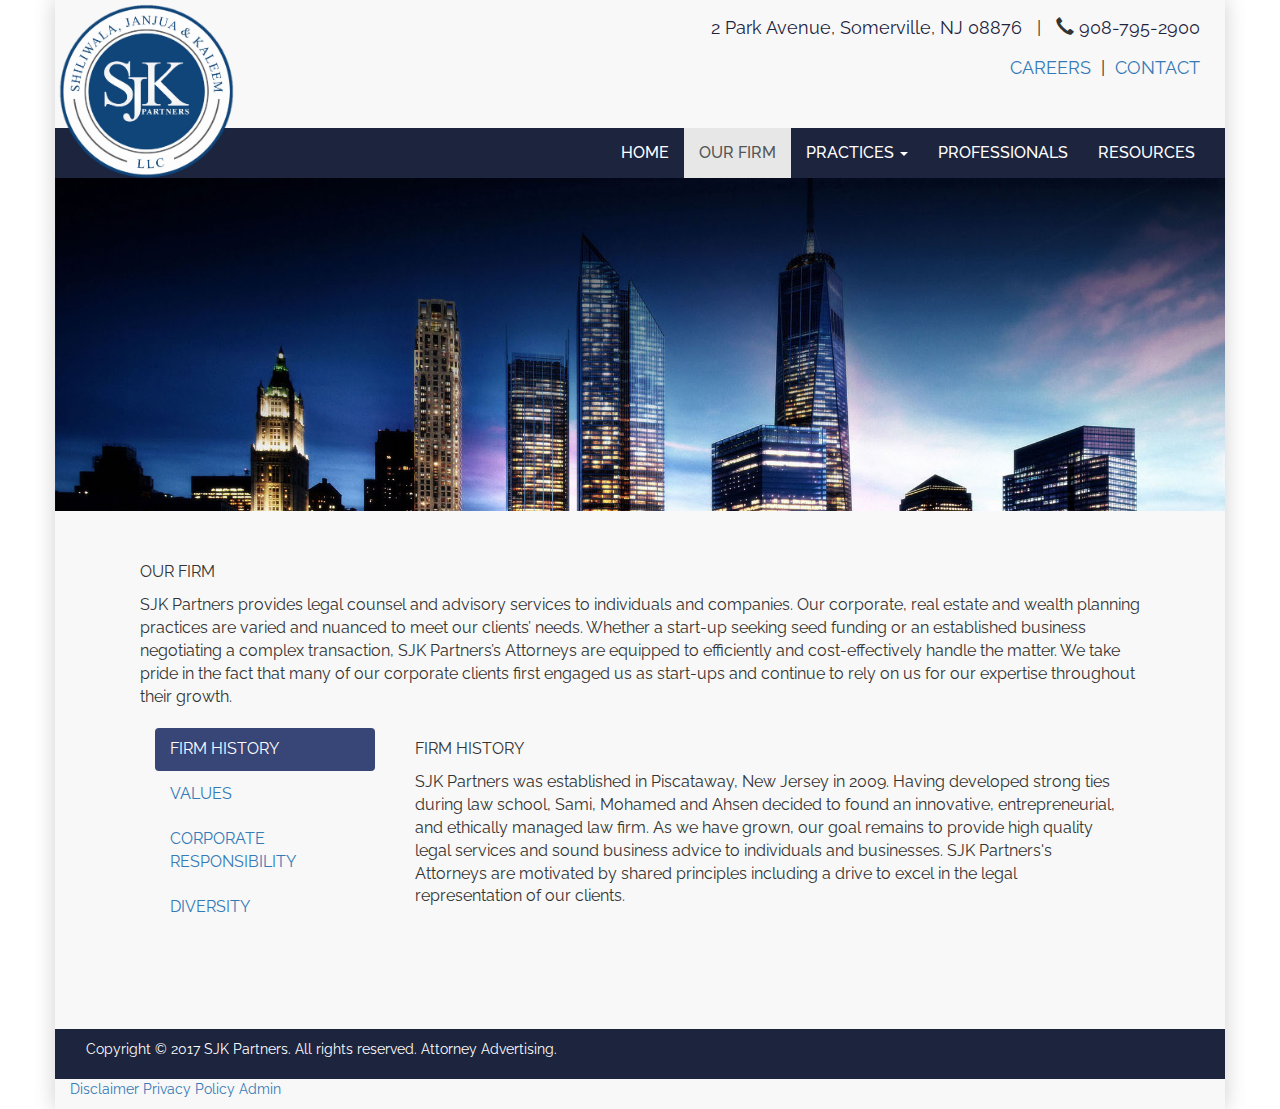
<file: ourFirm.html>
<!DOCTYPE html>
<html lang="en">
	<head>
	  <title>SJK Partners</title>
	  <meta charset="utf-8">
	  <meta http-equiv="x-ua-compatible" content="ie=edge">
	  <meta name="viewport" content="width=device-width, initial-scale=1">
	  <link rel="stylesheet" href="https://maxcdn.bootstrapcdn.com/bootstrap/3.3.7/css/bootstrap.min.css">
	  <script src="https://ajax.googleapis.com/ajax/libs/jquery/3.2.1/jquery.min.js"></script>
	  <script src="https://maxcdn.bootstrapcdn.com/bootstrap/3.3.7/js/bootstrap.min.js"></script>
	  <link href="https://fonts.googleapis.com/css?family=Lato|Raleway" rel="stylesheet">
	  <link rel="stylesheet" href="main.css">
	</head>
	<body>

		<!--<div class="container">
		  <div class="row">
			Location
		  </div>
		</div>-->
		<div class="container main-container relative">
			<div class="row header-row" style="">
			  <div class="">
				<a class="#navbar-brand" style="top: -28px; position: absolute; z-index: 10000; left: -14px;" href="index.html" style="text-decoration: none">
					<img style="width:210px;" alt="SJKpartners" src="logo2.png">
				</a>
				<!-- <a href="index.html">
					<h3 style="display:inline">SJKpartners</h3>
				</a> -->
			  </div>
			  <!-- <div style="position: absolute; right: 0px">aaa</div> -->
			</div>

			<div class="" style="position:absolute; right: 25px; top: 15px; font-size: 18px">
				<span class="hidden-xs">
					<a href="http://maps.google.com/maps?q=2+Park+Ave,+Somerville,+NJ+08876" target="_blank" style="color:#1e243e">2 Park Avenue, Somerville, NJ 08876</a>&nbsp;&nbsp;&nbsp;|&nbsp;&nbsp;
					</span>
				<span class="glyphicon glyphicon-earphone"></span>&nbsp;<a href="tel:908-795-2900" style="color:#1e243e">908-795-2900</a>
			</div>
			<div class="hidden-xs" style="position:absolute; right: 25px; top: 55px; font-size: 18px">
				<div>
					<span class="hidden-md hidden-lg"><a href="resources.html">RESOURCES</a>&nbsp;&nbsp;|&nbsp;&nbsp;</span>
					<a href="careers.html">CAREERS</a>&nbsp;&nbsp;|&nbsp;&nbsp;<a href="contact.html">CONTACT</a>
				</div>
			</div>

			<div class="visible-xs-block" style="position:absolute; right: 25px; top: 50px; font-size: 18px">
				<a href="http://maps.google.com/maps?q=2+Park+Ave,+Somerville,+NJ+08876" target="_blank" style="color:#1e243e">2 Park Avenue</a><br>
			</div>
			<div class="visible-xs-block" style="position:absolute; right: 25px; top: 70px; font-size: 18px">
				<a href="http://maps.google.com/maps?q=2+Park+Ave,+Somerville,+NJ+08876" target="_blank" style="color:#1e243e">Somerville</a>
			</div>
			<div class="visible-xs-block" style="position:absolute; right: 25px; top: 90px; font-size: 18px">
				<a href="http://maps.google.com/maps?q=2+Park+Ave,+Somerville,+NJ+08876" target="_blank" style="color:#1e243e">NJ 08876</a>
			</div>

			<div class="" >
				<div class="row" style="height: 50px">
					<nav class="navbar navbar-default no-border" data-spy="affix" data-offset-top="128">
					  <div class="container header-container">
					    <div class="navbar-header">
					    	<span class="">
					    		<a class="logo-text" href="index.html">SJK Partners</a></li>
					    	</span>
							<button type="button" class="navbar-toggle" data-toggle="collapse" data-target="#myNavbar">
								<span class="icon-bar"></span>
								<span class="icon-bar"></span>
								<span class="icon-bar"></span> 
							</button>
					      
					    </div>
						<div class="collapse navbar-collapse" id="myNavbar">
							<!-- <ul class="nav navbar-nav navbar-left hidden-xs hidden-sm hidden-md">
								<li class="" style="left: 14px;"><a href="index.html">SJK Partners</a></li>
							</ul> -->
							<ul class="nav navbar-nav navbar-right">
								<li><a href="index.html">HOME</a></li>
								<li class="active"><a href="ourFirm.html">OUR FIRM</a></li>
								<li style="position: initial">
									<a class="dropdown-toggle" data-toggle="dropdown" href="practices.html">PRACTICES
										<span class="caret"></span>
									</a>
									<div class="dropdown-menu sub-menu-drop" style="width:100%;text-align: center;">
									  <!-- <ul class="nav navbar-nav sub-menu-nav" style="">
										  <li class="sub-menu"><a href="practices.html#corporate">CORPORATE</a></li>
										  <li><a href="practices.html#immigration">BUSINESS/INVESTMENT</a></li>
										  <li><a href="practices.html#nonprofit">NON-PROFIT</a></li>
										  <li><a href="practices.html#realestate">REAL-ESTATE</a></li>
										  <li><a href="practices.html#trustsnestates">TRUSTS & ESTATES</a></li>
									  </ul> -->
									  <!-- <ul class="nav navbar-nav sub-menu-nav" style="">
										  <li class="sub-menu"><a href="corporate.html">BUSINESS & CORPORATE</a></li>
										  <li><a href="realestate.html">REAL-ESTATE</a></li>
										  <li><a href="practices.html#immigration">ESTATE & WEALTH PLANNING</a></li>
										  <li><a href="practices.html#nonprofit">NON-PROFIT & PLANNED GIVING</a></li>
									  </ul> -->
									  <div class="row sub-menu-nav">
									  	<div><a href="corporate.html">BUSINESS & CORPORATE</a></div>
									  	<div><a href="realestate.html">REAL-ESTATE</a></div>
									  	<div><a href="practices.html#immigration">ESTATE & WEALTH PLANNING</a></div>
									  	<div><a href="practices.html#nonprofit">NON-PROFIT & PLANNED GIVING</a></div>
									  </div>

									</div>

									<!-- <div class="dropdown-menu sub-menu-drop" style="width:100%">
										<div class="sub-menu"><a href="practices.html#corporate">CORPORATE</a></div>
										<div class="sub-menu"><a href="practices.html#corporate">BUSINESS/INVESTMENT</a></div>
									</div> -->

								</li>
								
								<li><a href="profiles.html">PROFESSIONALS</a></li>
								<li class="visible-xs-block visible-md-block visible-lg-block"><a href="resources.html">RESOURCES</a></li>
								<li class="visible-xs-block"><a href="#">CAREERS</a></li>
								<li class="visible-xs-block"><a href="#">CONTACT</a></li>
							</ul>

						</div>
					  </div>
					</nav>
				</div>
			</div>

			<div class="" style="position: relative">
				<div class="row">
					<img src="home2.jpg" width="100%">
				</div>
			</div>

			<div class="home-body" style="margin-top: 50px;">
			  <div class="row" style="max-width: 1000px; margin: 0px auto;">
			  	<p>
			  	  	OUR FIRM
			  	</p>
			  	<p>
					SJK Partners provides legal counsel and advisory services to individuals and companies. Our corporate, real estate and wealth planning practices are varied and nuanced to meet our clients’ needs. Whether a start-up seeking seed funding or an established business negotiating a complex transaction, SJK Partners’s Attorneys are equipped to efficiently and cost-effectively handle the matter. We take pride in the fact that many of our corporate clients first engaged us as start-ups and continue to rely on us for our expertise throughout their growth.
				</p>
				
			  </div>

			  <div class="row" style="max-width: 1000px; margin: 10px auto;" >
			  	<div id="id">
				  	<nav class="col-sm-3">
						<ul class="nav nav-pills nav-stacked">
						  <li class="active"><a data-toggle="tab" href="#history" class="selection" id="history-tab">FIRM HISTORY</a></li>
						  <li><a data-toggle="tab" href="#values" id="values-tab">VALUES</a></li>
						  <li><a data-toggle="tab" href="#responsibility" id="responsibility-tab">CORPORATE RESPONSIBILITY</a></li>
						  <li><a data-toggle="tab" href="#diversity" class="selection" id="diversity-tab">DIVERSITY</a></li>
						</ul>
					</nav>
					<div class="col-sm-9 tab-content" style="">
						<div class="tab-pane fade in active" id="history">
							<p>FIRM HISTORY</p>
							
							<p>
								SJK Partners was established in Piscataway, New Jersey in 2009. Having developed strong ties during law school, Sami, Mohamed and Ahsen decided to found an innovative, entrepreneurial, and ethically managed law firm. As we have grown, our goal remains to provide high quality legal services and sound business advice to individuals and businesses. SJK Partners's Attorneys are motivated by shared principles including a drive to excel in the legal representation of our clients.
							</p>

							
						</div>

						<div class="tab-pane fade" id="values">
							<p>VALUES</p>
							<p>
								Our firm is based on a number of core values:<br>
								<br>
								Excellence:<br>
								Our firm is devoted to providing excellent counsel. We are resolute in strategically guiding clients to successful outcomes.<br>
								<br>
								Integrity:<br>
								Trust and integrity are the cornerstones of our practice. Our goal is not only to meet the highest standards of ethical conduct, but to exceed them.<br>
								<br>
								Generosity:<br>
								As Attorneys and advisors, we realize our critical role in society's understanding of fair play, justice and goodwill. To that end, we incorporate kindness and generosity in our approach to the practice of law, while still aggressively pursuing our clients' interests.<br>
							</p>

						</div>

						<div class="tab-pane fade" id="responsibility">
							<p>CORPORATE RESPONSIBILITY</p>
							<p>
								As Attorneys guided by a high ethical standard, we strive to present solutions that are both beneficial to the interests of our clients as well as socially responsible. We also believe it is important to share our success with the communities we serve. All of our Attorneys dedicate a portion of their time to providing pro bono legal representation and actively supporting community organizations.
							</p>
						</div>

						<div class="tab-pane fade" id="diversity">
							<p>DIVERSITY</p>
							<p>
								Recognizing that diversity of thought, experience, and skills is critical for providing strong legal counsel, we've deliberately established an environment that that values different perspectives and promotes innovative thinking.
							</p>
						</div>

						<div class="tab-pane fade" id="trustsEstates">
							<p id="immigrationDetail">TRUSTS & ESTATES</p>
							<p>
							</p>
						</div>

					</div>
				</div>
			  </div>
			</div>
		
			<div class="row footer">
				<div class="col-md-12">
				  <p>Copyright © 2017 SJK Partners.  All rights reserved.  Attorney Advertising.</p>
				</div>
			  </div>
			  <div class="row" id="copyright">
				<div class="col-md-12">
				  <p>
					<span class="copy-links"><a href="/disclaimer">Disclaimer</a></span>
					<span class="copy-links"><a href="/privacy-policy">Privacy Policy</a></span>
					<span class="copy-links"><a href="/wp-admin" target="_blank">Admin</a></span>
					<span class="copy-links linkedin-link"><a href="" target="_blank"></a></span>
					<span class="copy-links twitter-link"><a href="" target="_blank"></a></span>
				  </p>
				</div>
			</div>
		  
		

		</div>
	</body>
</html>
</file>
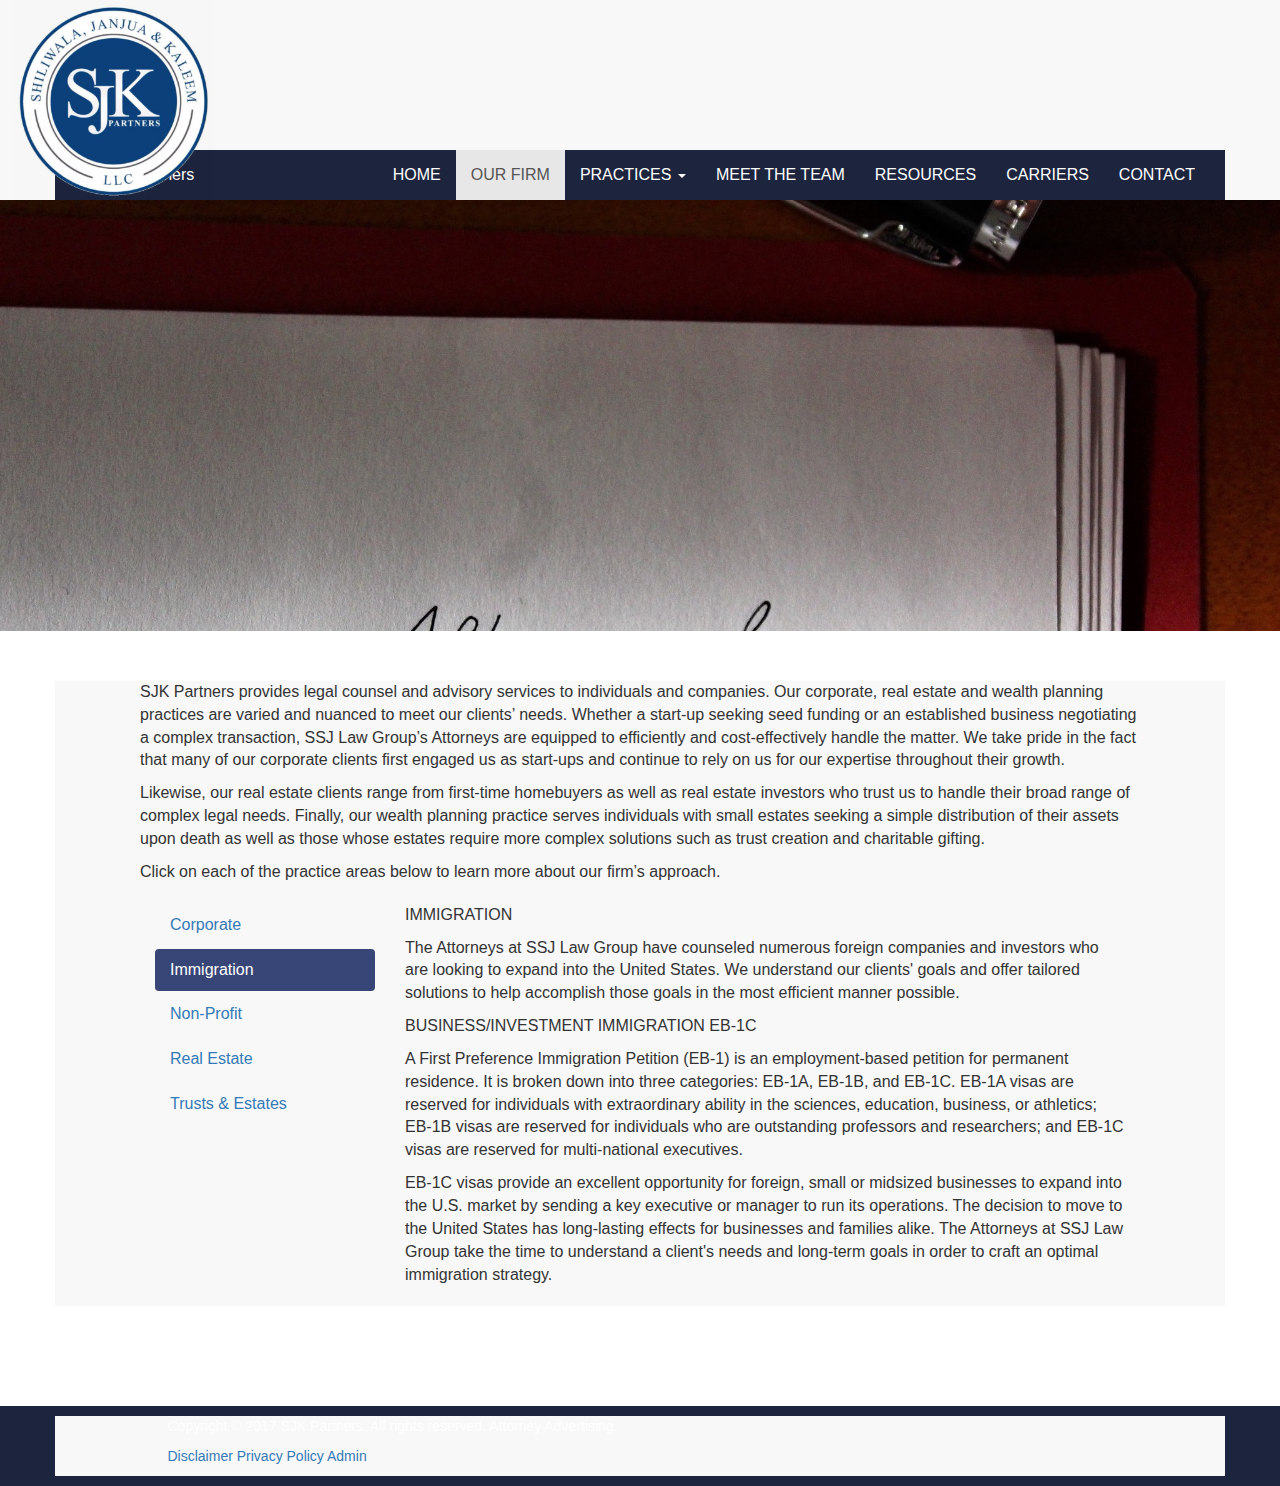
<file: practices-immigration.html>
<!DOCTYPE html>
<html lang="en">
<head>
  <title>SJK Partners</title>
  <meta charset="utf-8">
  <meta http-equiv="x-ua-compatible" content="ie=edge">
  <meta name="viewport" content="width=device-width, initial-scale=1">
  <link rel="stylesheet" href="https://maxcdn.bootstrapcdn.com/bootstrap/3.3.7/css/bootstrap.min.css">
  <script src="https://ajax.googleapis.com/ajax/libs/jquery/3.2.1/jquery.min.js"></script>
  <script src="https://maxcdn.bootstrapcdn.com/bootstrap/3.3.7/js/bootstrap.min.js"></script>
  <link rel="stylesheet" href="main.css">
</head>
<body>

<!--<div class="container">
  <div class="row">
	Location
  </div>
</div>-->

<div class="container-fluid" style="position: relative; height: 150px; background-color: #f8f8f8;">
  <div class="">
	<a class="#navbar-brand" style="position: absolute; z-index: 10000" href="index.html" style="text-decoration: none">
		<img style="width:200px;" alt="SJKpartners" src="logo.png">
	</a>
	<!-- <a href="index.html">
		<h3 style="display:inline">SJKpartners</h3>
	</a> -->
  </div>
</div>

<!-- nav starts -->
<div class="container-fluid" style="height: 50px">
	<div class="row">
		<nav class="navbar navbar-default no-border" data-spy="affix" data-offset-top="150">
		  <div class="container header-container">
		    <div class="navbar-header">
				<button type="button" class="navbar-toggle" data-toggle="collapse" data-target="#myNavbar">
					<span class="icon-bar"></span>
					<span class="icon-bar"></span>
					<span class="icon-bar"></span> 
				</button>
		      
		    </div>
			<div class="collapse navbar-collapse" id="myNavbar">
				<ul class="nav navbar-nav navbar-left">
					<li class=""><a href="index.html">SJK Partners</a></li>
				</ul>
				<ul class="nav navbar-nav navbar-right">
					<li class=""><a href="index.html">HOME</a></li>
					<li class="active"><a href="ourFirm.html">OUR FIRM</a></li>
					<li>
						<a class="dropdown-toggle" data-toggle="dropdown" href="practices.html">PRACTICES
							<span class="caret"></span>
						</a>
						<ul class="dropdown-menu">
						  <li><a href="#">Page 1-1</a></li>
						  <li><a href="#">Page 1-2</a></li>
						  <li><a href="#">Page 1-3</a></li>
						</ul>
					</li>
					
					<li><a href="profiles.html">MEET THE TEAM</a></li>
					<li><a href="#">RESOURCES</a></li>
					<li><a href="#">CARRIERS</a></li>
					<li><a href="#">CONTACT</a></li>
				</ul>
			</div>
		  </div>
		</nav>
	</div>
</div>
<!-- nav ends -->

<div class="container-fluid">
	<div class="row">
		<img src="home.jpg" width="100%">
	</div>
</div>

<div class="container home-body" style="margin-top: 50px;">
  <div class="row" style="max-width: 1000px; margin: 0px auto;">
  	<p>
  	  	SJK Partners provides legal counsel and advisory services to individuals and companies. Our corporate, real estate and wealth planning practices are varied and nuanced to meet our clients’ needs. Whether a start-up seeking seed funding or an established business negotiating a complex transaction, SSJ Law Group’s Attorneys are equipped to efficiently and cost-effectively handle the matter. We take pride in the fact that many of our corporate clients first engaged us as start-ups and continue to rely on us for our expertise throughout their growth.
  	</p>
  	<p>
		Likewise, our real estate clients range from first-time homebuyers as well as real estate investors who trust us to handle their broad range of complex legal needs. Finally, our wealth planning practice serves individuals with small estates seeking a simple distribution of their assets upon death as well as those whose estates require more complex solutions such as trust creation and charitable gifting.
	</p>
	<p>	
		Click on each of the practice areas below to learn more about our firm’s approach.
  	</p>
  </div>

  <div class="row" style="max-width: 1000px; margin: 10px auto; position: relative">
  	<div class="col-sm-3">
		<ul class="nav nav-pills nav-stacked practice-selection">
		  <li><a href="practices.html#corporate" class="selection">Corporate</a></li>
		  <li class="active"><a href="practices-immigration.html#immigration" class="selection">Immigration</a></li>
		  <li><a href="" class="selection">Non-Profit</a></li>
		  <li><a href="" class="selection">Real Estate</a></li>
		  <li><a href="" class="selection">Trusts & Estates</a></li>
		</ul>
	</div>
	<div class="col-sm-9" id="practice-detail" style="">
		<div class="immigration" id="immigration">
			<p id="immigration-detail">IMMIGRATION</p>
			<p>
				The Attorneys at SSJ Law Group have counseled numerous foreign companies and investors who are looking to expand into the United States. We understand our clients' goals and offer tailored solutions to help accomplish those goals in the most efficient manner possible.
			</p>
			<p>BUSINESS/INVESTMENT IMMIGRATION EB-1C</p>

			<p>
				A First Preference Immigration Petition (EB-1) is an employment-based petition for permanent residence. It is broken down into three categories: EB-1A, EB-1B, and EB-1C. EB-1A visas are reserved for individuals with extraordinary ability in the sciences, education, business, or athletics; EB-1B visas are reserved for individuals who are outstanding professors and researchers; and EB-1C visas are reserved for multi-national executives.
			</p>
			<p>
				EB-1C visas provide an excellent opportunity for foreign, small or midsized businesses to expand into the U.S. market by sending a key executive or manager to run its operations. The decision to move to the United States has long-lasting effects for businesses and families alike. The Attorneys at SSJ Law Group take the time to understand a client's needs and long-term goals in order to craft an optimal immigration strategy.
			</p>
		</div>
	</div>
  </div>
</div>



<footer class="footer">   
	<div class="container">	 
	  <div class="row">
		<div class="col-md-12 col-md-offset-1">
		  <p>Copyright © 2017 SJK Partners.  All rights reserved.  Attorney Advertising.</p>
		</div>
	  </div>
	  <div class="row" id="copyright">
		<div class="col-md-12 col-md-offset-1">
		  <p>
			<span class="copy-links"><a href="/disclaimer">Disclaimer</a></span>
			<span class="copy-links"><a href="/privacy-policy">Privacy Policy</a></span>
			<span class="copy-links"><a href="/wp-admin" target="_blank">Admin</a></span>
			<span class="copy-links linkedin-link"><a href="" target="_blank"></a></span>
			<span class="copy-links twitter-link"><a href="" target="_blank"></a></span>
		  </p>
		</div>
	  </div>
	</div>
</footer>

<script type="text/javascript">
$( document ).ready(function() {

	/*$('.selection').on("click", function() {
		event.preventDefault();
		var allSel = $('.selection');
		for (var i = allSel.length - 1; i >= 0; i--) {
			$(allSel[i]).parent().removeClass("active");
		};
		$(this).parent().addClass("active");
		
		$('#practice-detail').animate({
        	scrollTop: $("#" + $(this).attr("id") + "-detail").offset().top
    	}, 2000);
	});*/

});
</script>

</body>
</html>
</file>
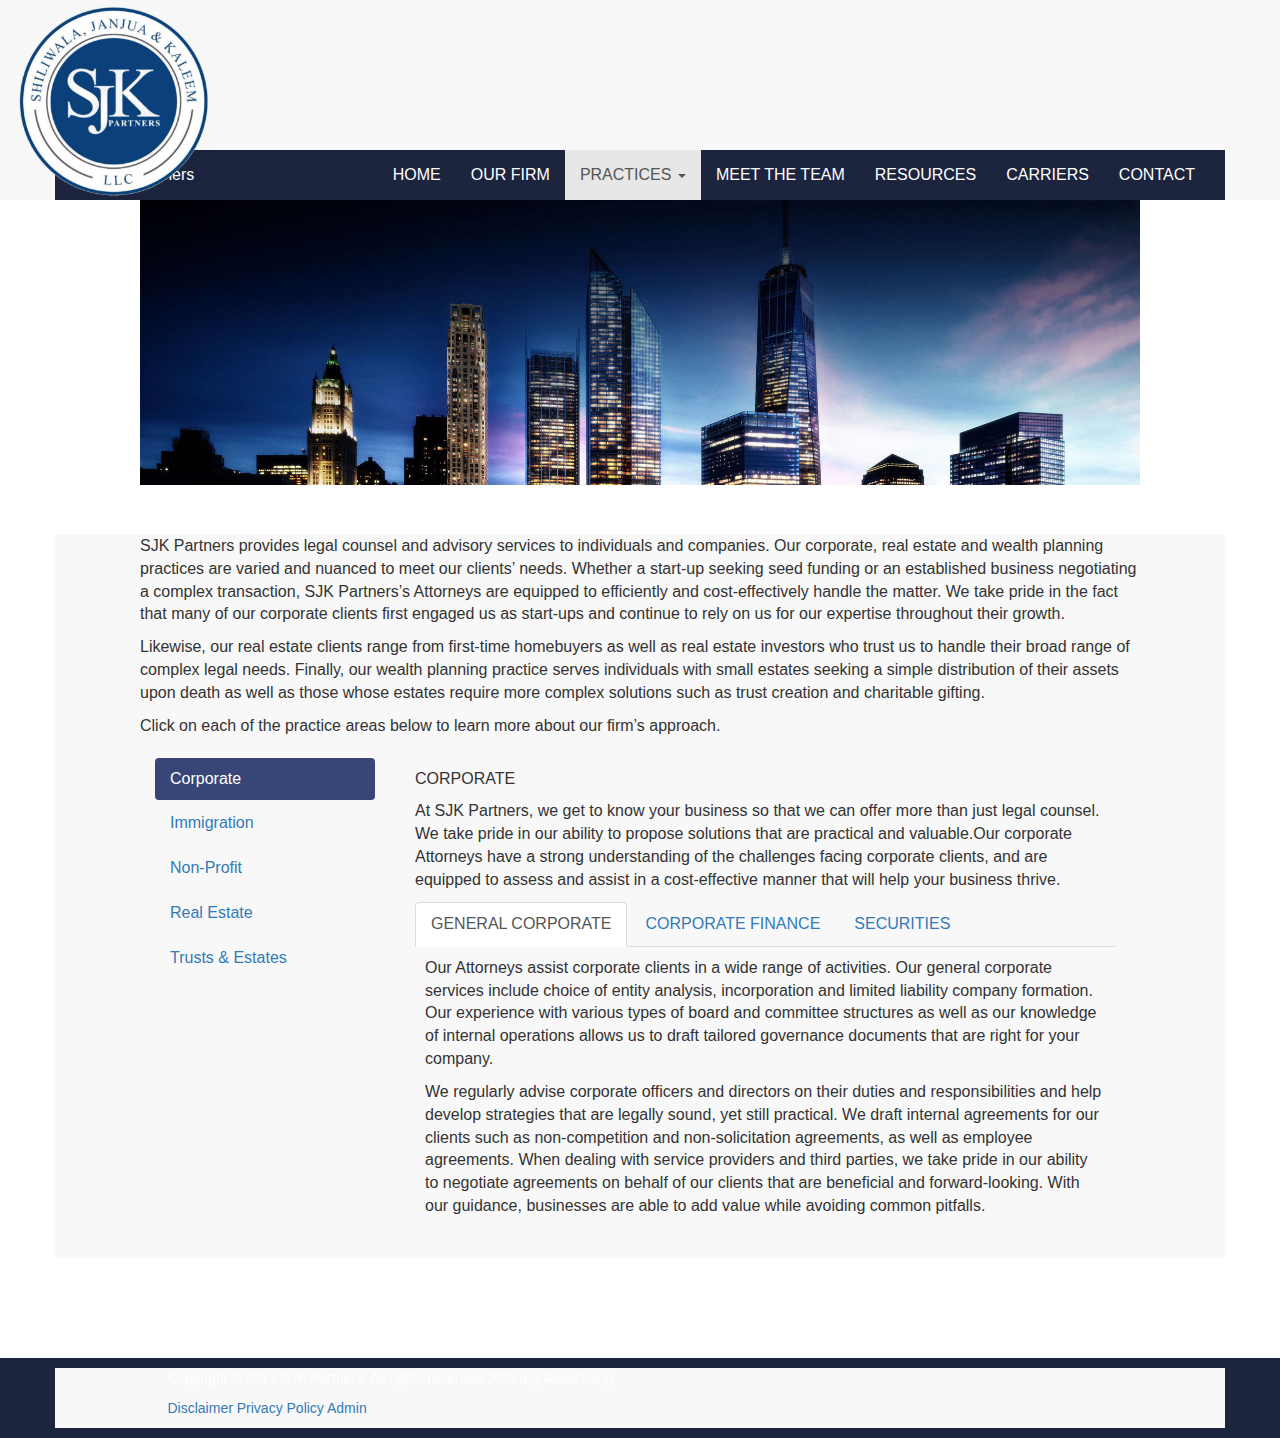
<file: practices.html>
<!DOCTYPE html>
<html lang="en">
<head>
  <title>SJK Partners</title>
  <meta charset="utf-8">
  <meta http-equiv="x-ua-compatible" content="ie=edge">
  <meta name="viewport" content="width=device-width, initial-scale=1">
  <link rel="stylesheet" href="https://maxcdn.bootstrapcdn.com/bootstrap/3.3.7/css/bootstrap.min.css">
  <script src="https://ajax.googleapis.com/ajax/libs/jquery/3.2.1/jquery.min.js"></script>
  <script src="https://maxcdn.bootstrapcdn.com/bootstrap/3.3.7/js/bootstrap.min.js"></script>
  <link rel="stylesheet" href="main.css">
</head>
<body>

<!--<div class="container">
  <div class="row">
	Location
  </div>
</div>-->

<div class="container-fluid" style="position: relative; height: 150px; background-color: #f8f8f8;">
  <div class="">
	<a class="#navbar-brand" style="position: absolute; z-index: 10000" href="index.html" style="text-decoration: none">
		<img style="width:200px;" alt="SJKpartners" src="logo.png">
	</a>
	<!-- <a href="index.html">
		<h3 style="display:inline">SJKpartners</h3>
	</a> -->
  </div>
</div>

<div class="container-fluid" style="height: 50px">
	<div class="row">
		<nav class="navbar navbar-default no-border" data-spy="affix" data-offset-top="150">
		  <div class="container header-container">
		    <div class="navbar-header">
				<button type="button" class="navbar-toggle" data-toggle="collapse" data-target="#myNavbar">
					<span class="icon-bar"></span>
					<span class="icon-bar"></span>
					<span class="icon-bar"></span> 
				</button>
		      
		    </div>
			<div class="collapse navbar-collapse" id="myNavbar">
				<ul class="nav navbar-nav navbar-left">
					<li class=""><a href="index.html">SJK Partners</a></li>
				</ul>
				<ul class="nav navbar-nav navbar-right">
					<li class=""><a href="index.html">HOME</a></li>
					<li><a href="ourFirm.html">OUR FIRM</a></li>
					<li class="active">
						<a class="dropdown-toggle" data-toggle="dropdown" href="#">PRACTICES
							<span class="caret"></span>
						</a>
						<ul class="dropdown-menu practices-menu">
						  <li><a href="#corporate">CORPORATE</a></li>
						  <li><a href="#immigration">BUSINESS/INVESTMENT</a></li>
						  <li><a href="#nonprofit">NON-PROFIT</a></li>
						  <li><a href="#realestate">REAL-ESTATE</a></li>
						  <li><a href="#trustsnestates">TRUSTS & ESTATES</a></li>
						</ul>
					</li>
					
					<li><a href="profiles.html">MEET THE TEAM</a></li>
					<li><a href="#">RESOURCES</a></li>
					<li><a href="#">CARRIERS</a></li>
					<li><a href="#">CONTACT</a></li>
				</ul>
			</div>
		  </div>
		</nav>
	</div>
</div>

<div class="container" style="width:1000px">
	<div class="row">
		<img src="home2.jpg" width="100%">
	</div>
</div>

<div class="container home-body" style="margin-top: 50px;">
  <div class="row" style="max-width: 1000px; margin: 0px auto;">
  	<p>
  	  	SJK Partners provides legal counsel and advisory services to individuals and companies. Our corporate, real estate and wealth planning practices are varied and nuanced to meet our clients’ needs. Whether a start-up seeking seed funding or an established business negotiating a complex transaction, SJK Partners’s Attorneys are equipped to efficiently and cost-effectively handle the matter. We take pride in the fact that many of our corporate clients first engaged us as start-ups and continue to rely on us for our expertise throughout their growth.
  	</p>
  	<p>
		Likewise, our real estate clients range from first-time homebuyers as well as real estate investors who trust us to handle their broad range of complex legal needs. Finally, our wealth planning practice serves individuals with small estates seeking a simple distribution of their assets upon death as well as those whose estates require more complex solutions such as trust creation and charitable gifting.
	</p>
	<p>	
		Click on each of the practice areas below to learn more about our firm’s approach.
  	</p>
  </div>

  <div class="row" style="max-width: 1000px; margin: 10px auto;" id="practiceDetail">
  	<div>
	  	<nav class="col-sm-3">
			<ul class="nav nav-pills nav-stacked">
			  <li class="active"><a data-toggle="tab" href="#corporate" class="selection" id="corporate-tab">Corporate</a></li>
			  <li><a data-toggle="tab" href="#immigration" class="selection" id="immigration-tab">Immigration</a></li>
			  <li><a data-toggle="tab" href="#nonProfit" class="selection" id="nonprofit-tab">Non-Profit</a></li>
			  <li><a data-toggle="tab" href="#realEstate" class="selection" id="realestate-tab">Real Estate</a></li>
			  <li><a data-toggle="tab" href="#trustsEstates" class="selection" id="trustsnestates-tab">Trusts & Estates</a></li>
			</ul>
		</nav>
		<div class="col-sm-9 tab-content" style="">
			<div class="tab-pane fade in active" id="corporate">
				<p>CORPORATE</p>
				
				<p>
					At SJK Partners, we get to know your business so that we can offer more than just legal counsel. We take pride in our ability to propose solutions that are practical and valuable.Our corporate Attorneys have a strong understanding of the challenges facing corporate clients, and are equipped to assess and assist in a cost-effective manner that will help your business thrive.
				</p>

				<ul class="nav nav-tabs">
				  <li class="active practice-child-tab"><a data-toggle="tab" href="#generalFinance">GENERAL CORPORATE</a></li>
				  <li class="practice-child-tab"><a data-toggle="tab" href="#corporateFinance">CORPORATE FINANCE</a></li>
				  <li class="practice-child-tab"><a data-toggle="tab" href="#securities">SECURITIES</a></li>
				</ul>

				<div class="tab-content">
					<div id="generalFinance" class="practice-child-body tab-pane fade in active">
						<p>
							Our Attorneys assist corporate clients in a wide range of activities. Our general corporate services include choice of entity analysis, incorporation and limited liability company formation. Our experience with various types of board and committee structures as well as our knowledge of internal operations allows us to draft tailored governance documents that are right for your company.
						</p>

						<p>
							We regularly advise corporate officers and directors on their duties and responsibilities and help develop strategies that are legally sound, yet still practical. We draft internal agreements for our clients such as non-competition and non-solicitation agreements, as well as employee agreements. When dealing with service providers and third parties, we take pride in our ability to negotiate agreements on behalf of our clients that are beneficial and forward-looking. With our guidance, businesses are able to add value while avoiding common pitfalls.
						</p>
					</div>

					<div id="corporateFinance" class="practice-child-body tab-pane fade">
						<p>
							Funding is key to sustainable business growth, and our Attorneys understand how to obtain financing for our clients while managing risks. We are able to structure, negotiate and document equity and other financing needed to start up, grow or diversify a business. Our Attorneys are experienced in advising entrepreneurs and investors alike in connection with investment funds, financial institutions, and private placements.
						</p>
					</div>
					<div id="securities" class="practice-child-body tab-pane fade">
						<p>
							Both private and public companies face securities laws issues on a regular basis. Our Attorneys guide clients to recognize these issues and act in accordance with a sound legal framework. We have experience drafting convertible notes, private placement memoranda, subscription agreements, and other financing-related documents that require an understanding of the federal and state securities laws framework. Our superior knowledge of securities laws allows us to also advise broker-dealers and investment-advisers.
						</p>
					</div>
				</div>
			</div>

			<div class="tab-pane fade" id="immigration">
				<p id="immigrationDetail">BUSINESS/INVESTMENT IMMIGRATION</p>
				<p>
					The Attorneys at SJK Partners have counseled numerous foreign companies and investors who are looking to expand into the United States. We understand our clients' goals and offer tailored solutions to help accomplish those goals in the most efficient manner possible.
				</p>

				<ul class="nav nav-tabs">
				  <li class="active practice-child"><a data-toggle="tab" href="#EB-1C">EB-1C</a></li>
				  <li class="practice-child"><a data-toggle="tab" href="#EB-5">EB-5</a></li>
				  <li class="practice-child"><a data-toggle="tab" href="#L-1">L-1</a></li>
				  <li class="practice-child"><a data-toggle="tab" href="#E-2">E-2</a></li>
				</ul>

				<div class="tab-content">
					<div id="EB-1C" class="tab-pane fade in active">
						<p>BUSINESS/INVESTMENT IMMIGRATION EB-1C</p>

						<p>
							A First Preference Immigration Petition (EB-1) is an employment-based petition for permanent residence. It is broken down into three categories: EB-1A, EB-1B, and EB-1C. EB-1A visas are reserved for individuals with extraordinary ability in the sciences, education, business, or athletics; EB-1B visas are reserved for individuals who are outstanding professors and researchers; and EB-1C visas are reserved for multi-national executives.
						</p>
						<p>
							EB-1C visas provide an excellent opportunity for foreign, small or midsized businesses to expand into the U.S. market by sending a key executive or manager to run its operations. The decision to move to the United States has long-lasting effects for businesses and families alike. The Attorneys at SJK Partners take the time to understand a client's needs and long-term goals in order to craft an optimal immigration strategy.
						</p>
					</div>

					<div id="EB-5" class="tab-pane fade">
						<p>
							BUSINESS/INVESTMENT IMMIGRATION EB-5<br>
							<br>
							A Fifth Preference Immigration Petition (EB-5) is an investment-based petition for permanent residence which has two categories: direct and indirect.<br>
							<br>
							The direct EB-5 category requires that a person invest $1,000,000 (or $500,000 if the investment is made in a targeted employment area) in a new commercial enterprise. The enterprise must benefit the United States economy and directly create full-time employment for at least ten United States citizens, green card holders or immigrants holding work visas. A key requirement for the direct EB-5 investment is that the investor must be actively engaged in the new enterprise, meaning he or she cannot merely passively invest in a third party's company.<br>
							<br>
							Alternatively, USCIS has created a Regional Center Program, which services as the indirect EB-5 category. Under this program, a foreign individual may invest $500,000 in a USCIS approved Regional Center as a passive investor in exchange for permanent residence. A key requirement for the indirect investment is that the full investment amount must be at risk for a minimum of 5 years. The investor is generally not involved in the activities of the Regional Center.<br>
						</p>
					</div>

					<div id="L-1" class="tab-pane fade">
						<p>
							BUSINESS/INVESTMENT IMMIGRATION L-1<br>
							<br>
							Similar to the EB-1C category, the L-1 visa is a good way for small or midsized foreign business to expand into the U.S. market by sending a key executive, manager, or a key employee with specialized skills, to run its operations. Unlike the EB-1C category, however, the L-1 category provides a temporary, non-immigrant visa. The L-1A category is designed for executive or manager transferees coming to work for the U.S. business. The L-1B category is designed for professional employees with specialized knowledge of the business. One key advantage of the L-1 category is that it allows a company which does not currently have a U.S. office to send an executive or manager to the United States in order to establish one. Furthermore, it also allows the L-1 visa holder to apply for permanent residence without jeopardizing his or her L-1 visa status.<br>
						</p>
					</div>

					<div id="E-2" class="tab-pane fade">
						<p>
							BUSINESS/INVESTMENT IMMIGRATION E-2<br>
							<br>
							The E-2 Treaty Investors category is available to a foreign native of a treaty country who wishes to enter the U.S. solely to develop and direct the operation of an enterprise in which he or she has invested, or is in the process of investing a substantial amount of capital. There are three main requirements to apply for E-2 visas:

							<ol>A treaty must exist between the United States and the foreign country under whose treaty the E status is sought;</ol>
							<ol>Majority ownership or control of the investing or trading company must be held by nationals of the foreign country under whose treaty the E status is sought;</ol>
							<ol>Citizenship of the foreign country under whose treaty the status is sought by each employee or principal of the company who is seeking the E status pursuant to the treaty.</ol>
							Once approved, the applicant is initially allowed a maximum stay of two years; however, extensions may be granted for periods of up to two years each.<br>
						</p>
					</div>

				</div>
			</div>

			<div class="tab-pane fade" id="nonProfit">
				<p>NON PROFIT</p>
				<p>
					Tied to our commitment to social responsibility and the ethical practice of law, our Attorneys take a special interest in advising non-profits. From formation to tax filings to the drafting of by-laws, our firm is able to serve a general counsel function for many kinds of non-profits. Specifically, our services include:
				</p>
				<ul>
					<li>Entity formation through state incorporation</li>
					<li>Obtaining tax exempt status</li>
					<li>Preparation of various tax filings</li>
					<li>Corporate counseling</li>
					<li>Fundraising and governance (through partnership)</li>
					<li>Complex transactions</li>
					<li>Self-dealing and insider transactions</li>
					<li>Internal compliance, reviews, and audits</li>
					<li>International grant making</li>
					<li>Consulting on various partnerships, ventures, and sponsorships</li>
					<li>Various regulatory issues</li>
					<li>Entity dissolution</li>
				</ul>
				<p>
					In providing these services, we understand and appreciate the importance of non-profit organizations in the community, and endeavor to represent them with diligence and passion.
				</p>
			</div>

			<div class="tab-pane fade" id="realEstate">
				<p id="immigrationDetail">REAL ESTATE</p>
				<p>
				</p>
			</div>

			<div class="tab-pane fade" id="trustsEstates">
				<p id="immigrationDetail">TRUSTS & ESTATES</p>
				<p>
				</p>
			</div>

		</div>
	</div>
  </div>
</div>



<footer class="footer">   
	<div class="container">	 
	  <div class="row">
		<div class="col-md-12 col-md-offset-1">
		  <p>Copyright © 2017 SJK Partners.  All rights reserved.  Attorney Advertising.</p>
		</div>
	  </div>
	  <div class="row" id="copyright">
		<div class="col-md-12 col-md-offset-1">
		  <p>
			<span class="copy-links"><a href="/disclaimer">Disclaimer</a></span>
			<span class="copy-links"><a href="/privacy-policy">Privacy Policy</a></span>
			<span class="copy-links"><a href="/wp-admin" target="_blank">Admin</a></span>
			<span class="copy-links linkedin-link"><a href="" target="_blank"></a></span>
			<span class="copy-links twitter-link"><a href="" target="_blank"></a></span>
		  </p>
		</div>
	  </div>
	</div>
</footer>

<script type="text/javascript">
$( document ).ready(function() {
	//get the selected tab id
	var url = $(location).attr('href');
	if (url.split('#').length > 1) {
		var tab = url.split('#')[1];
		scrollToTab(tab);
		//$("#" + tab + "-tab").click();
	}

	//scroll to the tab
	$(".practices-menu li a").on("click", function() {
		//event.stopPropagation();
		event.preventDefault();
		var elmTab = $(this).attr("href").split("#")[1];
		scrollToTab(elmTab);
		/*$("#" + elmTab + "-tab").click();
		$('html, body').animate({
	        scrollTop: $("#practiceDetail").offset().top
	    }, 500);*/

	});
});

function scrollToTab(tabName) {
	$("#" + tabName + "-tab").click();
	$('html, body').animate({
        scrollTop: $("#practiceDetail").offset().top
    }, 500);
}
</script>

</body>
</html>
</file>
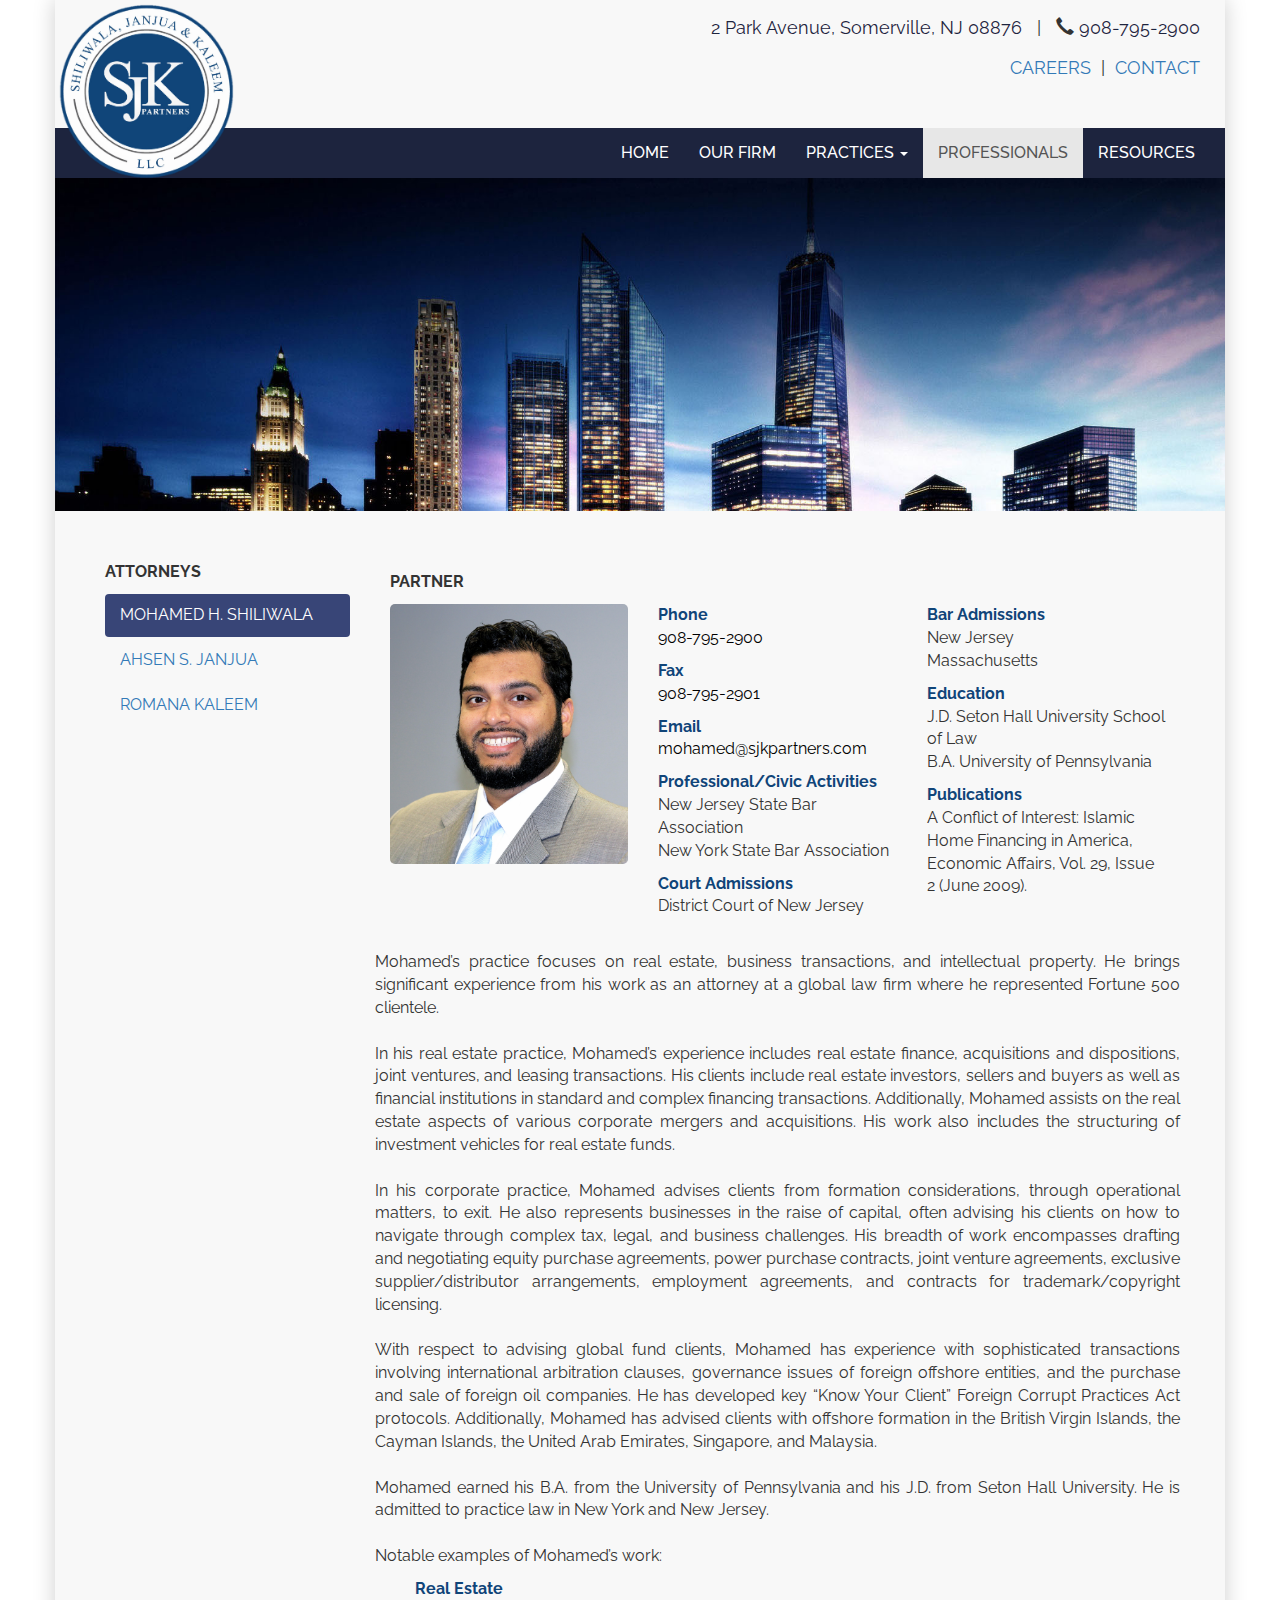
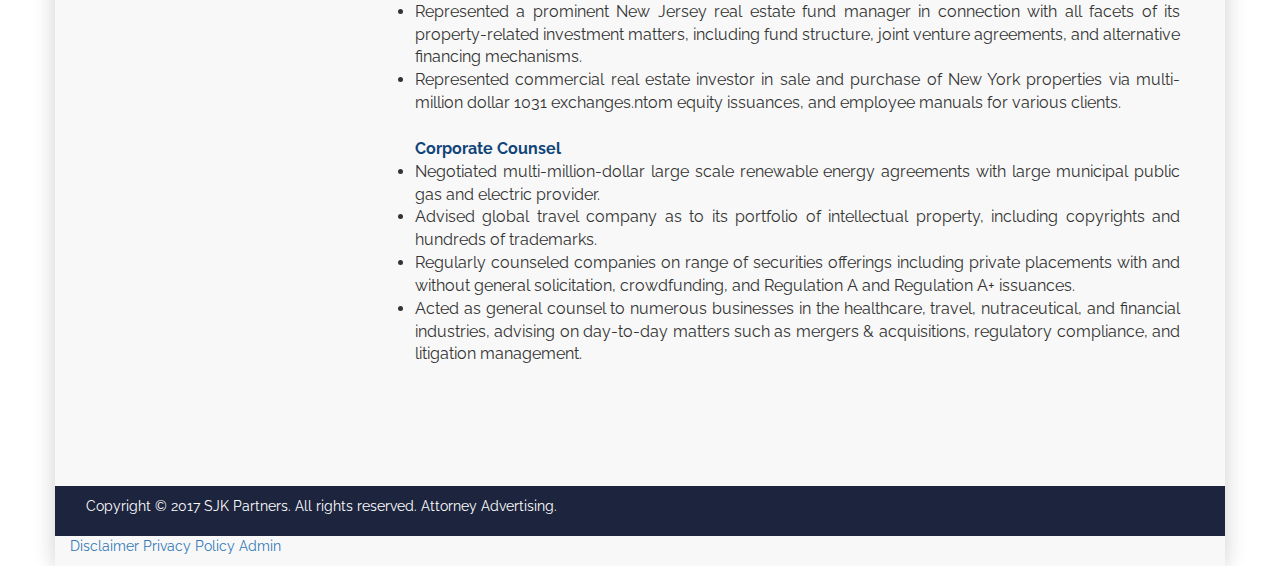
<file: profiles.html>
<!DOCTYPE html>
<html lang="en">
	<head>
	  <title>SJK Partners</title>
	  <meta charset="utf-8">
	  <meta http-equiv="x-ua-compatible" content="ie=edge">
	  <meta name="viewport" content="width=device-width, initial-scale=1">
	  <link rel="stylesheet" href="https://maxcdn.bootstrapcdn.com/bootstrap/3.3.7/css/bootstrap.min.css">
	  <script src="https://ajax.googleapis.com/ajax/libs/jquery/3.2.1/jquery.min.js"></script>
	  <script src="https://maxcdn.bootstrapcdn.com/bootstrap/3.3.7/js/bootstrap.min.js"></script>
	  <link href="https://fonts.googleapis.com/css?family=Lato|Raleway" rel="stylesheet">
	  <link rel="stylesheet" href="main.css">
	</head>
	<body>

		<!--<div class="container">
		  <div class="row">
			Location
		  </div>
		</div>-->
		<div class="container main-container relative">
			<div class="row header-row" style="">
			  <div class="">
				<a class="#navbar-brand" style="top: -28px; position: absolute; z-index: 10000; left: -14px;" href="index.html" style="text-decoration: none">
					<img style="width:210px;" alt="SJKpartners" src="logo2.png">
				</a>
				<!-- <a href="index.html">
					<h3 style="display:inline">SJKpartners</h3>
				</a> -->
			  </div>
			  <!-- <div style="position: absolute; right: 0px">aaa</div> -->
			</div>

			<div class="" style="position:absolute; right: 25px; top: 15px; font-size: 18px">
				<span class="hidden-xs">
					<a href="http://maps.google.com/maps?q=2+Park+Ave,+Somerville,+NJ+08876" target="_blank" style="color:#1e243e">2 Park Avenue, Somerville, NJ 08876</a>&nbsp;&nbsp;&nbsp;|&nbsp;&nbsp;
					</span>
				<span class="glyphicon glyphicon-earphone"></span>&nbsp;<a href="tel:908-795-2900" style="color:#1e243e">908-795-2900</a>
			</div>
			<div class="hidden-xs" style="position:absolute; right: 25px; top: 55px; font-size: 18px">
				<div>
					<span class="hidden-md hidden-lg"><a href="resources.html">RESOURCES</a>&nbsp;&nbsp;|&nbsp;&nbsp;</span>
					<a href="careers.html">CAREERS</a>&nbsp;&nbsp;|&nbsp;&nbsp;<a href="contact.html">CONTACT</a>
				</div>
			</div>

			<div class="visible-xs-block" style="position:absolute; right: 25px; top: 50px; font-size: 18px">
				<a href="http://maps.google.com/maps?q=2+Park+Ave,+Somerville,+NJ+08876" target="_blank" style="color:#1e243e">2 Park Avenue</a><br>
			</div>
			<div class="visible-xs-block" style="position:absolute; right: 25px; top: 70px; font-size: 18px">
				<a href="http://maps.google.com/maps?q=2+Park+Ave,+Somerville,+NJ+08876" target="_blank" style="color:#1e243e">Somerville</a>
			</div>
			<div class="visible-xs-block" style="position:absolute; right: 25px; top: 90px; font-size: 18px">
				<a href="http://maps.google.com/maps?q=2+Park+Ave,+Somerville,+NJ+08876" target="_blank" style="color:#1e243e">NJ 08876</a>
			</div>

			<div class="" >
				<div class="row" style="height: 50px">
					<nav class="navbar navbar-default no-border" data-spy="affix" data-offset-top="128">
					  <div class="container header-container">
					    <div class="navbar-header">
					    	<span class="">
					    		<a class="logo-text" href="index.html">SJK Partners</a></li>
					    	</span>
							<button type="button" class="navbar-toggle" data-toggle="collapse" data-target="#myNavbar">
								<span class="icon-bar"></span>
								<span class="icon-bar"></span>
								<span class="icon-bar"></span> 
							</button>
					      
					    </div>
						<div class="collapse navbar-collapse" id="myNavbar">
							<!-- <ul class="nav navbar-nav navbar-left hidden-xs hidden-sm hidden-md">
								<li class="" style="left: 14px;"><a href="index.html">SJK Partners</a></li>
							</ul> -->
							<ul class="nav navbar-nav navbar-right">
								<li><a href="index.html">HOME</a></li>
								<li><a href="ourFirm.html">OUR FIRM</a></li>
								<li style="position: initial">
									<a class="dropdown-toggle" data-toggle="dropdown" href="practices.html">PRACTICES
										<span class="caret"></span>
									</a>
									<div class="dropdown-menu sub-menu-drop" style="width:100%;text-align: center;">
									  <!-- <ul class="nav navbar-nav sub-menu-nav" style="">
										  <li class="sub-menu"><a href="practices.html#corporate">CORPORATE</a></li>
										  <li><a href="practices.html#immigration">BUSINESS/INVESTMENT</a></li>
										  <li><a href="practices.html#nonprofit">NON-PROFIT</a></li>
										  <li><a href="practices.html#realestate">REAL-ESTATE</a></li>
										  <li><a href="practices.html#trustsnestates">TRUSTS & ESTATES</a></li>
									  </ul> -->
									  <!-- <ul class="nav navbar-nav sub-menu-nav" style="">
										  <li class="sub-menu"><a href="corporate.html">BUSINESS & CORPORATE</a></li>
										  <li><a href="realestate.html">REAL-ESTATE</a></li>
										  <li><a href="practices.html#immigration">ESTATE & WEALTH PLANNING</a></li>
										  <li><a href="practices.html#nonprofit">NON-PROFIT & PLANNED GIVING</a></li>
									  </ul> -->
									  <div class="row sub-menu-nav">
									  	<div><a href="corporate.html">BUSINESS & CORPORATE</a></div>
									  	<div><a href="realestate.html">REAL-ESTATE</a></div>
									  	<div><a href="practices.html#immigration">ESTATE & WEALTH PLANNING</a></div>
									  	<div><a href="practices.html#nonprofit">NON-PROFIT & PLANNED GIVING</a></div>
									  </div>
									</div>

									<!-- <div class="dropdown-menu sub-menu-drop" style="width:100%">
										<div class="sub-menu"><a href="practices.html#corporate">CORPORATE</a></div>
										<div class="sub-menu"><a href="practices.html#corporate">BUSINESS/INVESTMENT</a></div>
									</div> -->

								</li>
								
								<li class="active"><a href="profiles.html">PROFESSIONALS</a></li>
								<li class="visible-xs-block visible-md-block visible-lg-block"><a href="resources.html">RESOURCES</a></li>
								<li class="visible-xs-block"><a href="careers.html">CAREERS</a></li>
								<li class="visible-xs-block"><a href="contact.html">CONTACT</a></li>
							</ul>

						</div>
					  </div>
					</nav>
				</div>
			</div>

			<div class="" style="position: relative">
				<div class="row">
					<img src="home2.jpg" width="100%">
				</div>
			</div>

			<div class="home-body" style="margin-top: 50px;">			 
			  <div class="row" style="max-width: 1100px; margin: 10px auto;" >
			  	<div id="id">
				  	<nav class="col-sm-3">
				  		<p class="bold">ATTORNEYS</p>
						<ul class="nav nav-pills nav-stacked">
						  <li class="active"><a data-toggle="tab" href="#team1" class="selection" id="team1-tab">MOHAMED H. SHILIWALA</a></li>
						  <li><a data-toggle="tab" href="#team2" id="team2-tab">AHSEN S. JANJUA</a></li>
						  <li><a data-toggle="tab" href="#team3" id="team3-tab">ROMANA KALEEM</a></li>
						</ul>
					</nav>
					<div class="col-sm-9 tab-content" style="">
						<div class="tab-pane fade in active" id="team1">
							<div class="row">
								<div class="col-sm-4">
									<p class="bold">PARTNER</p>
								</div>
							</div>
							<div class="row">
								<div class="col-sm-3 col-xs-5 col-md-4 col-lg-4">
									<img class="" alt="Mohamed Shiliwala" src="Mohamed_Shiliwala.jpg" width="100%">
								</div>
								<div class="col-sm-5 col-md-4 col-lg-4">
									<span>Phone</span>
									<p><a href="tel:908-795-2900" style="color: black">908-795-2900</a></p>
									<span>Fax</span>
									<p><span style="color: black; text-decoration: none; font-weight: normal;">908-795-2901</span></p>
									<span>Email</span>
									<p><a href="mailto:mohamed@sjkpartners.com" style="color: black">mohamed@sjkpartners.com</a></p>
									<span>Professional/Civic Activities</span>
									<p>
										New Jersey State Bar Association<br>
										New York State Bar Association
									</p>
									<span>Court Admissions</span>
									<p>District Court of New Jersey</p>
									
								</div>
								<div class="col-sm-4 col-md-4 col-lg-4">
									<span>Bar Admissions</span>
									<p>
										New Jersey<br>
										Massachusetts									
									</p>
									<span>Education</span>
									<p>
										J.D. Seton Hall University School of Law<br>
										B.A. University of Pennsylvania
									</p>
									<span>Publications</span>
									<p>
										A Conflict of Interest: Islamic Home Financing in America, Economic Affairs, Vol. 29, Issue 2 (June 2009).
									</p>
								</div>
							</div>
							<div class="row" align="justify">
								<br>
								<p>
									Mohamed’s practice focuses on real estate, business transactions, and intellectual property. He brings significant experience from his work as an attorney at a global law firm where he represented Fortune 500 clientele.<br><br>

									In his real estate practice, Mohamed’s experience includes real estate finance, acquisitions and dispositions, joint ventures, and leasing transactions. His clients include real estate investors, sellers and buyers as well as financial institutions in standard and complex financing transactions. Additionally, Mohamed assists on the real estate aspects of various corporate mergers and acquisitions. His work also includes the structuring of investment vehicles for real estate funds.<br><br>

									In his corporate practice, Mohamed advises clients from formation considerations, through operational matters, to exit. He also represents businesses in the raise of capital, often advising his clients on how to navigate through complex tax, legal, and business challenges. His breadth of work encompasses drafting and negotiating equity purchase agreements, power purchase contracts, joint venture agreements, exclusive supplier/distributor arrangements, employment agreements, and contracts for trademark/copyright licensing.<br><br>

									With respect to advising global fund clients, Mohamed has experience with sophisticated transactions involving international arbitration clauses, governance issues of foreign offshore entities, and the purchase and sale of foreign oil companies. He has developed key “Know Your Client” Foreign Corrupt Practices Act protocols. Additionally, Mohamed has advised clients with offshore formation in the British Virgin Islands, the Cayman Islands, the United Arab Emirates, Singapore, and Malaysia.<br><br>

									Mohamed earned his B.A. from the University of Pennsylvania and his J.D. from Seton Hall University. He is admitted to practice law in New York and New Jersey.<br><br>

									Notable examples of Mohamed’s work:<br>
									<ul>
										<span>Real Estate</span>
										<li>
											Represented a prominent New Jersey real estate fund manager in connection with all facets of its property-related investment matters, including fund structure, joint venture agreements, and alternative financing mechanisms.
										</li>
										<li>
											Represented commercial real estate investor in sale and purchase of New York properties via multi-million dollar 1031 exchanges.ntom equity issuances, and employee manuals for various clients.
										</li><br>
										<span>Corporate Counsel</span>
										<li>
											Negotiated multi-million-dollar large scale renewable energy agreements with large municipal public gas and electric provider.
										</li>
										<li>
											Advised global travel company as to its portfolio of intellectual property, including copyrights and hundreds of trademarks.
										</li>
										<li>
											Regularly counseled companies on range of securities offerings including private placements with and without general solicitation, crowdfunding, and Regulation A and Regulation A+ issuances.
										</li>
										<li>
											Acted as general counsel to numerous businesses in the healthcare, travel, nutraceutical, and financial industries, advising on day-to-day matters such as mergers & acquisitions, regulatory compliance, and litigation management.
										</li>
									</ul>
								</p>
							</div>
						</div>

						<div class="tab-pane fade" id="team2">
							<div class="row">
								<div class="col-sm-4">
									<p class="bold">PARTNER</p>
								</div>
							</div>
							<div class="row">
								<div class="col-sm-3 col-xs-5 col-md-4 col-lg-4">
									<img class="" alt="Ahsen Janjua" src="Ahsen_Janjua.jpg" width="100%">
								</div>
								<div class="col-sm-5 col-md-4 col-lg-4">
									<span>Phone</span>
									<p><a href="tel:908-795-2900" style="color: black">908-795-2900</a></p>
									<span>Fax</span>
									<p><span style="color: black; text-decoration: none; font-weight: normal;">908-795-2901</span></p>
									<span>Email</span>
									<p><a href="mailto:ahsen@sjkpartners.com" style="color: black">ahsen@sjkpartners.com</a></p>
									<span>Professional/Civic Activities</span>
									<p>New Jersey State Bar Association</p>
									
								</div>
								<div class="col-sm-4 col-md-4 col-lg-4">
									<span>Court Admissions</span>
									<p>
										District Court of New Jersey<br>
										District Court of the Eastern District of Pennsylvania
									</p>
									<span>Bar Admissions</span>
									<p>
										New Jersey<br>
										Pennsylvania										
									</p>
									<span>Education</span>
									<p>
										J.D. Seton Hall University School of Law<br>
										B.A. University of Pennsylvania
									</p>
								</div>
							</div>
							<div class="row" align="justify">
								<br>
								<p>
									Ahsen’s practice focuses on wealth planning as well as corporate and commercial matters.<br><br>

									Ahsen works closely with individuals and high net worth family offices to tailor wealth planning. His knowledge of estate tax considerations at both the state and federal levels allows him to anticipate and proactively incorporate tax savings provisions for his clients while keeping in mind their personal and financial aspirations. Ahsen’s work in this regard has included the establishment of various wills and trusts and representing institutions organizing endowments and private foundations. As a trusted advisor to his corporate clients, Ahsen also designs comprehensive succession planning strategies to protect economic interests and maintain operational excellence during transition.<br><br>

									Ahsen also regularly represents owners and investors with business transactions. His corporate work includes preparing and negotiating purchase and sale agreements and joint ventures. On the commercial side, he regularly represents businesses with supply, distribution, services, and other vendor contracts in a variety of sectors, including healthcare, pharmaceutical, education, and consumer services.<br><br>

									Prior to founding SSJ Law Group, Ahsen worked as a research scientist in the bio-pharmaceutical industry for nearly ten years. His innovative research in the development of novel protein therapeutics in areas of serious, unmet medical needs led to national industry recognition and multiple publications.<br><br>

									Ahsen received his B.A. from the University of Pennsylvania and his J.D. from Seton Hall University School of Law. He is admitted to practice law in New Jersey as well as Pennsylvania and admitted to the District Court of New Jersey and District Court of the Eastern District of Pennsylvania.<br><br>

									Notable examples of Ahsen’s work:<br>
									<ul>
										<span>Wealth Planning</span>
										<li>
											Structured succession and estate plan for owners of a multinational privately-held business.
										</li>
										<li>
											Designed numerous comprehensive estate plans for high net worth families, ranging in net worth from $10 - $50 million with planned growth of over $100 million.
										</li>
										<li>
											Represented several local and national nonprofit organizations in establishing endowments and creating planned giving initiatives.
										</li><br>
										<span>Corporate and Commercial</span>
										<li>
											Served as corporate counsel throughout clients’ complete life-cycle from start-up to acquisition by a multi-billion dollar publicly-traded company, including formation, capital raises, licensing agreements and services contracts, employment agreements, and sale.
										</li>
										<li>
											Represented foreign company in its acquisition of multi-million dollar U.S. business.
										</li>
										<li>
											Represented physicians in the sale of medical practice and procedure center, and dentists acquisition and set up of multi-state dental practices, including structuring practice management entities as wealth planning mechanism.
										</li>
									</ul>
								</p>
							</div>
						</div>

						<div class="tab-pane fade" id="team3">
							<div class="row">
								<div class="col-sm-4">
									<p class="bold">PARTNER</p>
								</div>
							</div>
							<div class="row">
								<div class="col-sm-3 col-xs-5 col-md-4 col-lg-4">
									<img class="" alt="Romana Kaleem" src="Romana_Kaleem.jpg" width="100%">
								</div>
								<div class="col-sm-5 col-md-4 col-lg-4">
									<span>Phone</span>
									<p><a href="tel:908-795-2900" style="color: black">908-795-2900</a></p>
									<span>Fax</span>
									<p><span style="color: black; text-decoration: none; font-weight: normal;">908-795-2901</span></p>
									<span>Email</span>
									<p><a href="mailto:romana@sjkpartners.com" style="color: black">romana@sjkpartners.com</a></p>
									<span>Professional/Civic Activities</span>
									<p>New Jersey State Bar Association</p>
									<span>Court Admissions</span>
									<p>District Court of New Jersey</p>
									<span>Bar Admissions</span>
									<p>
										New Jersey<br>
										Pennsylvania<br>
										Connecticut
									</p>
								</div>
								<div class="col-sm-4 col-md-4 col-lg-4">
									<span>Education</span>
									<p>
										J.D. Seton Hall University School of Law (magna cum laude), 2005<br>
										B.A. University of Pennsylvania (magna cum laude), 2000
									</p>
									<span>Publications</span>
									<p>
										Communication is Key after a Security Breach, Providence Business News, Oct. 9-15, 2006.
										Towards the Recognition of a Parental Right of Companionship in Adult Children Under the Fourteenth Amendment Substantive Due Process Clause, 35 Seton Hall L. Rev., 1121-53 (2005).
									</p>
								</div>
							</div>
							<div class="row" align="justify">
								<br>
								<p>
									Romana brings a wealth of experience, having practiced law for nearly 12 years beginning at prominent national law firms. She focuses on corporate and business matters, with an expertise in private investment offerings and the interaction of securities laws with corporate business dealings.<br><br>

									Romana’s corporate practice includes advising start-up companies as well as established businesses on questions of entity selection, corporate governance, drafting and negotiating business agreements, mergers and acquisitions as well as other corporate and commercial arrangements. Her work includes the preparation and negotiation of equity and asset purchases as well as operating and partnership agreements, shareholder agreements, corporate bylaws and other business documentation.<br><br>

									In her securities practice, Romana represents both investors as well as issuers and has provided counsel on capital raises and angel, venture capital and other exempt offerings. She regularly advises companies on a range of securities offerings including private placements with and without general solicitation, convertible note issuances, crowdfunding, and Regulation A and Regulation A+ issuances.<br><br>

									Romana has also represented government agencies and underwriters with complex finance transactions for nonprofit entities, such as hospitals and schools. Furthermore, she has provided counsel to numerous physicians on their employment agreements with hospitals and private practices.<br><br>

									Romana received her B.A. from the University of Pennsylvania and her J.D. from Seton Hall University School of Law. She is admitted to practice law in Connecticut, New Jersey and Massachusetts.<br><br>

									Notable examples of Romana’s work:<br>
									<ul>
										<li>
											Counseled nutraceuticals client on Series A financing including negotiating and reviewing customary agreements and completing federal and Blue sky securities filings.
										</li>
										<li>
											Drafted and negotiated employment agreements, services contracts, equity option agreements, phantom equity issuances, and employee manuals for various clients.
										</li>
										<li>
											Acted as general counsel and corporate secretary to numerous businesses and advised on day-to-day matters such as preparing corporate resolutions, maintaining corporate formalities and dealing with employee issues.
										</li>
										<li>
											Advised client on $150 million offshore fund set-up with particular attention to U.S. securities laws and ramifications.
										</li>
										<li>
											Structured $5,000,000 private securities offering, drafted private placement memorandum, investor suitability questionnaire, subscription agreement, and operating agreements, and made state and federal securities filings.
										</li>
										<li>
											Structured two private securities offerings each in the amount of $10,000,000 in the area of real estate investment, drafted all offering documents and advised issuers with respect to solicitation of investors.
										</li>
										<li>
											Organized and led a quarterly pro bono legal clinic serving indigent clients with aid from other local attorneys.
										</li>
									</ul>
								</p>
							</div>
						</div>

					</div>
				</div>
			  </div>

			</div>
		
			<div class="row footer">
				<div class="col-md-12">
				  <p>Copyright © 2017 SJK Partners.  All rights reserved.  Attorney Advertising.</p>
				</div>
			  </div>
			  <div class="row" id="copyright">
				<div class="col-md-12">
				  <p>
					<span class="copy-links"><a href="/disclaimer">Disclaimer</a></span>
					<span class="copy-links"><a href="/privacy-policy">Privacy Policy</a></span>
					<span class="copy-links"><a href="/wp-admin" target="_blank">Admin</a></span>
					<span class="copy-links linkedin-link"><a href="" target="_blank"></a></span>
					<span class="copy-links twitter-link"><a href="" target="_blank"></a></span>
				  </p>
				</div>
			</div>
		  
		

		</div>
	</body>
</html>
</file>
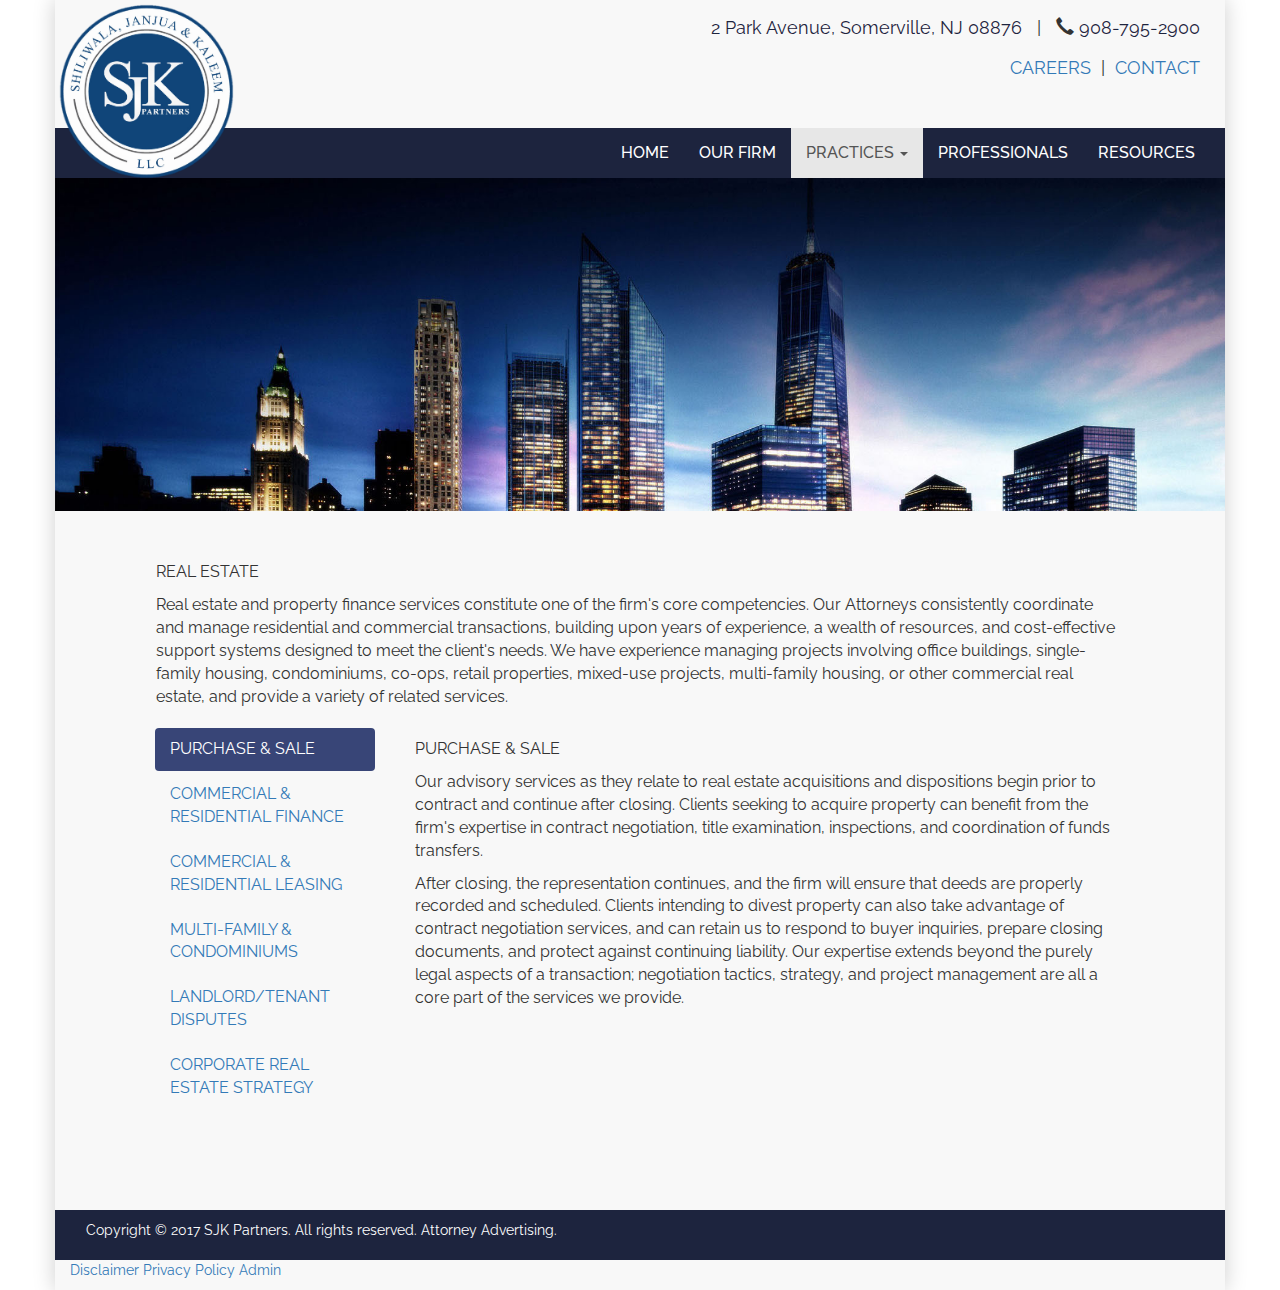
<file: realestate.html>
<!DOCTYPE html>
<html lang="en">
	<head>
	  <title>SJK Partners</title>
	  <meta charset="utf-8">
	  <meta http-equiv="x-ua-compatible" content="ie=edge">
	  <meta name="viewport" content="width=device-width, initial-scale=1">
	  <link rel="stylesheet" href="https://maxcdn.bootstrapcdn.com/bootstrap/3.3.7/css/bootstrap.min.css">
	  <script src="https://ajax.googleapis.com/ajax/libs/jquery/3.2.1/jquery.min.js"></script>
	  <script src="https://maxcdn.bootstrapcdn.com/bootstrap/3.3.7/js/bootstrap.min.js"></script>
	  <link href="https://fonts.googleapis.com/css?family=Lato|Raleway" rel="stylesheet">
	  <link rel="stylesheet" href="main.css">
	</head>
	<body>

		<!--<div class="container">
		  <div class="row">
			Location
		  </div>
		</div>-->
		<div class="container main-container relative">
			<div class="row header-row" style="">
			  <div class="">
				<a class="#navbar-brand" style="top: -28px; position: absolute; z-index: 10000; left: -14px;" href="index.html" style="text-decoration: none">
					<img style="width:210px;" alt="SJKpartners" src="logo2.png">
				</a>
				<!-- <a href="index.html">
					<h3 style="display:inline">SJKpartners</h3>
				</a> -->
			  </div>
			  <!-- <div style="position: absolute; right: 0px">aaa</div> -->
			</div>

			<div class="" style="position:absolute; right: 25px; top: 15px; font-size: 18px">
				<span class="hidden-xs">
					<a href="http://maps.google.com/maps?q=2+Park+Ave,+Somerville,+NJ+08876" target="_blank" style="color:#1e243e">2 Park Avenue, Somerville, NJ 08876</a>&nbsp;&nbsp;&nbsp;|&nbsp;&nbsp;
					</span>
				<span class="glyphicon glyphicon-earphone"></span>&nbsp;<a href="tel:908-795-2900" style="color:#1e243e">908-795-2900</a>
			</div>
			<div class="hidden-xs" style="position:absolute; right: 25px; top: 55px; font-size: 18px">
				<div>
					<span class="hidden-md hidden-lg"><a href="resources.html">RESOURCES</a>&nbsp;&nbsp;|&nbsp;&nbsp;</span>
					<a href="careers.html">CAREERS</a>&nbsp;&nbsp;|&nbsp;&nbsp;<a href="contact.html">CONTACT</a>
				</div>
			</div>

			<div class="visible-xs-block" style="position:absolute; right: 25px; top: 50px; font-size: 18px">
				<a href="http://maps.google.com/maps?q=2+Park+Ave,+Somerville,+NJ+08876" target="_blank" style="color:#1e243e">2 Park Avenue</a><br>
			</div>
			<div class="visible-xs-block" style="position:absolute; right: 25px; top: 70px; font-size: 18px">
				<a href="http://maps.google.com/maps?q=2+Park+Ave,+Somerville,+NJ+08876" target="_blank" style="color:#1e243e">Somerville</a>
			</div>
			<div class="visible-xs-block" style="position:absolute; right: 25px; top: 90px; font-size: 18px">
				<a href="http://maps.google.com/maps?q=2+Park+Ave,+Somerville,+NJ+08876" target="_blank" style="color:#1e243e">NJ 08876</a>
			</div>

			<div class="" >
				<div class="row" style="height: 50px">
					<nav class="navbar navbar-default no-border" data-spy="affix" data-offset-top="128">
					  <div class="container header-container">
					    <div class="navbar-header">
					    	<span class="">
					    		<a class="logo-text" href="index.html">SJK Partners</a></li>
					    	</span>
							<button type="button" class="navbar-toggle" data-toggle="collapse" data-target="#myNavbar">
								<span class="icon-bar"></span>
								<span class="icon-bar"></span>
								<span class="icon-bar"></span> 
							</button>
					      
					    </div>
						<div class="collapse navbar-collapse" id="myNavbar">
							<!-- <ul class="nav navbar-nav navbar-left hidden-xs hidden-sm hidden-md">
								<li class="" style="left: 14px;"><a href="index.html">SJK Partners</a></li>
							</ul> -->
							<ul class="nav navbar-nav navbar-right">
								<li><a href="index.html">HOME</a></li>
								<li><a href="ourFirm.html">OUR FIRM</a></li>
								<li class="active" style="position: initial">
									<a class="dropdown-toggle" data-toggle="dropdown" href="practices.html">PRACTICES
										<span class="caret"></span>
									</a>
									<div class="dropdown-menu sub-menu-drop" style="width:100%;text-align: center;">
									  <!-- <ul class="nav navbar-nav sub-menu-nav" style="">
										  <li class="sub-menu"><a href="practices.html#corporate">CORPORATE</a></li>
										  <li><a href="practices.html#immigration">BUSINESS/INVESTMENT</a></li>
										  <li><a href="practices.html#nonprofit">NON-PROFIT</a></li>
										  <li><a href="practices.html#realestate">REAL-ESTATE</a></li>
										  <li><a href="practices.html#trustsnestates">TRUSTS & ESTATES</a></li>
									  </ul> -->
									  <!-- <ul class="nav navbar-nav sub-menu-nav" style="">
										  <li class="sub-menu"><a href="corporate.html">BUSINESS & CORPORATE</a></li>
										  <li><a href="realestate.html">REAL-ESTATE</a></li>
										  <li><a href="practices.html#immigration">ESTATE & WEALTH PLANNING</a></li>
										  <li><a href="practices.html#nonprofit">NON-PROFIT & PLANNED GIVING</a></li>
									  </ul> -->
									  <div class="row sub-menu-nav">
									  	<div><a href="corporate.html">BUSINESS & CORPORATE</a></div>
									  	<div><a href="realestate.html">REAL-ESTATE</a></div>
									  	<div><a href="practices.html#immigration">ESTATE & WEALTH PLANNING</a></div>
									  	<div><a href="practices.html#nonprofit">NON-PROFIT & PLANNED GIVING</a></div>
									  </div>
									</div>

									<!-- <div class="dropdown-menu sub-menu-drop" style="width:100%">
										<div class="sub-menu"><a href="practices.html#corporate">CORPORATE</a></div>
										<div class="sub-menu"><a href="practices.html#corporate">BUSINESS/INVESTMENT</a></div>
									</div> -->

								</li>
								
								<li><a href="profiles.html">PROFESSIONALS</a></li>
								<li class="visible-xs-block visible-md-block visible-lg-block"><a href="resources.html">RESOURCES</a></li>
								<li class="visible-xs-block"><a href="careers.html">CAREERS</a></li>
								<li class="visible-xs-block"><a href="contact.html">CONTACT</a></li>
							</ul>

						</div>
					  </div>
					</nav>
				</div>
			</div>

			<div class="" style="position: relative">
				<div class="row">
					<img src="home2.jpg" width="100%">
					<!-- <div style="position:absolute; top:33%; left: 33%">
						Text here
					</div> -->
				</div>
			</div>

			<div class="home-body" style="margin-top: 50px;">
			  <div class="row" style="max-width: 1000px; margin: 0px auto; padding: 0px 16px;">
			  	<p>
			  	  	REAL ESTATE
			  	</p>
			  	<p>
					Real estate and property finance services constitute one of the firm's core competencies. Our Attorneys consistently coordinate and manage residential and commercial transactions, building upon years of experience, a wealth of resources, and cost-effective support systems designed to meet the client's needs. We have experience managing projects involving office buildings, single-family housing, condominiums, co-ops, retail properties, mixed-use projects, multi-family housing, or other commercial real estate, and provide a variety of related services.
				</p>
				
			  </div>

			  <div class="row" style="max-width: 1000px; margin: 10px auto;" >
			  	<div id="id">
				  	<nav class="col-sm-3">
						<ul class="nav nav-pills nav-stacked">
						  <li class="active"><a data-toggle="tab" href="#purchsale" class="selection" id="gencorp-tab">PURCHASE & SALE</a></li>
						  <li><a data-toggle="tab" href="#corpfin" id="corpfin-tab">COMMERCIAL & RESIDENTIAL FINANCE</a></li>
						  <li><a data-toggle="tab" href="#corplease" id="corplease-tab">COMMERCIAL & RESIDENTIAL LEASING</a></li>
						  <li><a data-toggle="tab" href="#multifam" id="multifam-tab">MULTI-FAMILY & CONDOMINIUMS</a></li>
						  <li><a data-toggle="tab" href="#disputes" id="disputes-tab">LANDLORD/TENANT DISPUTES</a></li>
						  <li><a data-toggle="tab" href="#corpstrategy" id="corpstrategy-tab">CORPORATE REAL ESTATE STRATEGY</a></li>
						</ul>
					</nav>
					<div class="col-sm-9 tab-content" style="">
						<div class="tab-pane fade in active" id="purchsale">
							<p>PURCHASE & SALE</p>
							
							<p>
								Our advisory services as they relate to real estate acquisitions and dispositions begin prior to contract and continue after closing. Clients seeking to acquire property can benefit from the firm's expertise in contract negotiation, title examination, inspections, and coordination of funds transfers.
							</p>
							<p>
								After closing, the representation continues, and the firm will ensure that deeds are properly recorded and scheduled. Clients intending to divest property can also take advantage of contract negotiation services, and can retain us to respond to buyer inquiries, prepare closing documents, and protect against continuing liability. Our expertise extends beyond the purely legal aspects of a transaction; negotiation tactics, strategy, and project management are all a core part of the services we provide.
							</p>

							
						</div>

						<div class="tab-pane fade" id="corpfin">
							<p>COMMERCIAL & RESIDENTIAL FINANCE</p>
							<p>
								A Fifth Preference Immigration Petition (EB-5) is an investment-based petition for permanent residence which has two categories: direct and indirect.
							</p>
							<p>
								Our seasoned practitioners offer practical advice with regard to commercial and residential financing transactions. Our Attorneys have experience representing corporate clients in lending transactions while being attuned to the business needs of all parties. We also provide sound legal representation in connection with restructure, refinance and workout transactions.
							</p>
						</div>

						<div class="tab-pane fade" id="corplease">
							<p>COMMERCIAL & RESIDENTIAL LEASING</p>
							<p>
								Our Attorneys are adept at structuring residential and commercial leases. Our advisory services extend to drafting sublease agreements, consents to assign, alter and use, lease renewals, and rent level reviews for landlords and tenants as well as to resolving disputes between such parties. We can also assist landlords with security of tenure matters, and regularly advise tenants in negotiating rental rates and protecting their rights as occupants.
							</p>
						</div>

						<div class="tab-pane fade" id="multifam">
							<p>MULTI-FAMILY & CONDOMINIUMS</p>
							<p>
								Our Attorneys represent developers, owners, and sellers of multi-family properties and condominiums in the Tri-State area and nationally. In addition to negotiation, drafting, and other typical responsibilities of counsel, we use our experience and business acumen to help our clients evaluate business opportunities. Additionally, we represent landlords and owners of multi-family dwellings to achieve and maintain compliance with multi-family dwelling laws.
							</p>
							<p>
								Once approved, the applicant is initially allowed a maximum stay of two years; however, extensions may be granted for periods of up to two years each.
							</p>
						</div>

						<div class="tab-pane fade" id="disputes">
							<p>LANDLORD/TENANT DISPUTES</p>
							<p>
								In addition to services at the commencement of a lease agreement, we frequently represent landlords and tenants when the other party is in breach. From the applicability of exclusivity clauses to economic default, we help our clients reach a prompt resolution through all legal remedies available. For landlords, we provide representation during summary process actions (evictions), collection of unpaid rent, and collection for property damage. For tenants, we help resolve security deposit issues, ensure that the premises are maintained to code, and ensure that the terms of the lease agreement are upheld.
							</p>
						</div>

						<div class="tab-pane fade" id="corpstrategy">
							<p>CORPORATE REAL ESTATE STRATEGY</p>
							<p>
								Each client has a unique set of needs and we provide a wide variety of custom-tailored legal solutions to meet those needs. We are able to minimize various tax liabilities and create corporations, limited partnerships, trusts, joint ventures, limited liability companies, and limited liability partnerships to limit liability more generally. Our Attorneys understand that these services invoke a broad range of practice areas, and possess the expertise to coordinate an effective legal strategy.
							</p>
							<p>
								Once approved, the applicant is initially allowed a maximum stay of two years; however, extensions may be granted for periods of up to two years each.
							</p>
						</div>
					</div>
				</div>
			  </div>
			</div>
		
			<div class="row footer">
				<div class="col-md-12">
				  <p>Copyright © 2017 SJK Partners.  All rights reserved.  Attorney Advertising.</p>
				</div>
			  </div>
			  <div class="row" id="copyright">
				<div class="col-md-12">
				  <p>
					<span class="copy-links"><a href="/disclaimer">Disclaimer</a></span>
					<span class="copy-links"><a href="/privacy-policy">Privacy Policy</a></span>
					<span class="copy-links"><a href="/wp-admin" target="_blank">Admin</a></span>
					<span class="copy-links linkedin-link"><a href="" target="_blank"></a></span>
					<span class="copy-links twitter-link"><a href="" target="_blank"></a></span>
				  </p>
				</div>
			</div>
		  
		

		</div>
	</body>
</html>
</file>
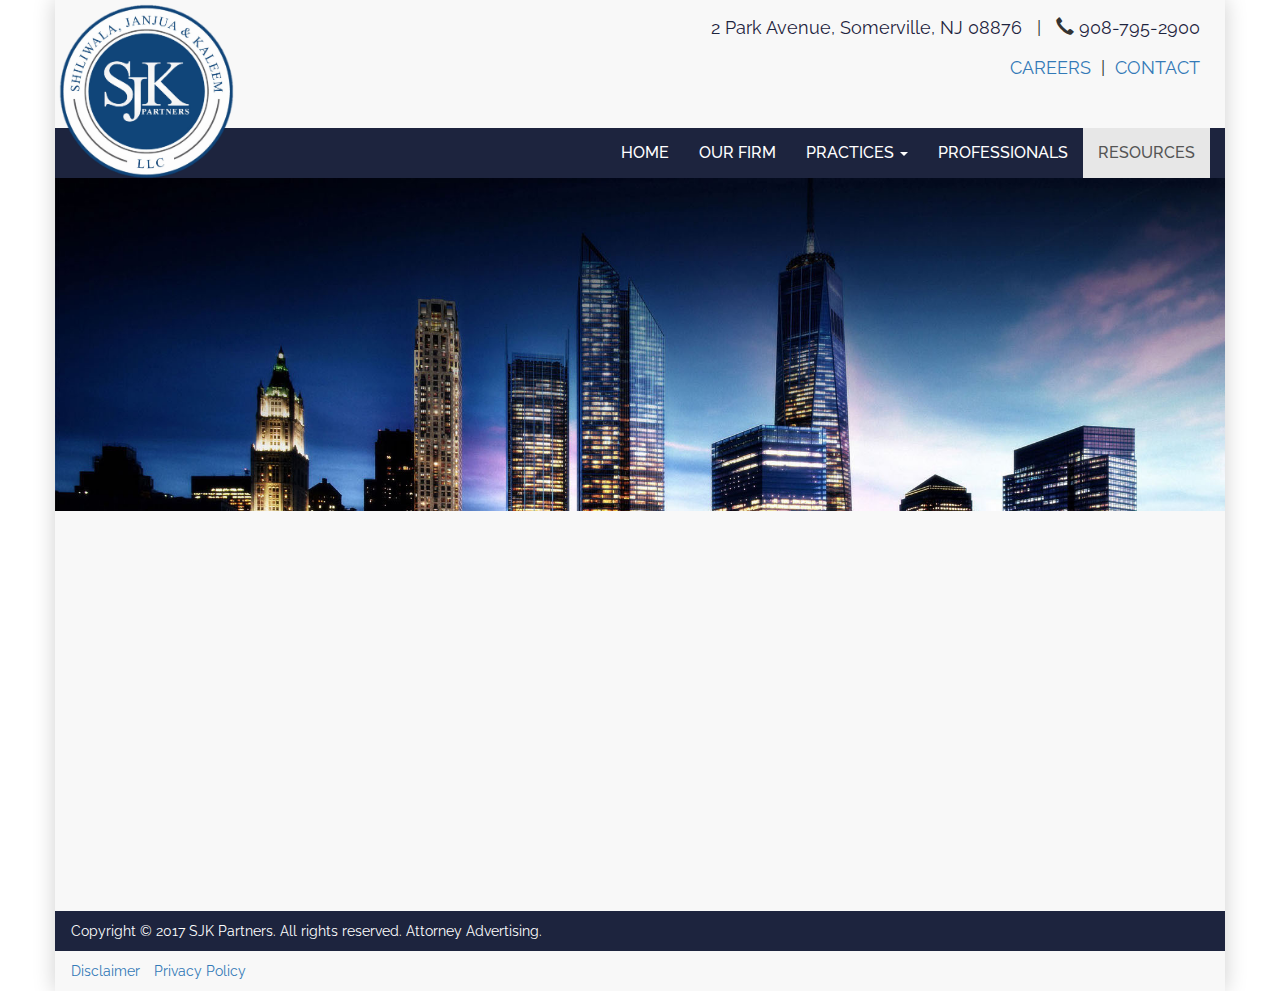
<file: resources.html>
<!DOCTYPE html>
<html lang="en">
	<head>
	  <title>SJK Partners</title>
	  <meta charset="utf-8">
	  <meta http-equiv="x-ua-compatible" content="ie=edge">
	  <meta name="viewport" content="width=device-width, initial-scale=1">
	  <link rel="stylesheet" href="https://maxcdn.bootstrapcdn.com/bootstrap/3.3.7/css/bootstrap.min.css">
	  <script src="https://ajax.googleapis.com/ajax/libs/jquery/3.2.1/jquery.min.js"></script>
	  <script src="https://maxcdn.bootstrapcdn.com/bootstrap/3.3.7/js/bootstrap.min.js"></script>
	  <link href="https://fonts.googleapis.com/css?family=Lato|Raleway" rel="stylesheet">
	  <link rel="stylesheet" href="main.css">
	</head>
	<body>

		<!--<div class="container">
		  <div class="row">
			Location
		  </div>
		</div>-->
		<div class="container main-container relative">
			<div class="row header-row" style="">
			  <div class="">
				<a class="#navbar-brand" style="top: -28px; position: absolute; z-index: 10000; left: -14px;" href="index.html" style="text-decoration: none">
					<img style="width:210px;" alt="SJKpartners" src="logo2.png">
				</a>
				<!-- <a href="index.html">
					<h3 style="display:inline">SJKpartners</h3>
				</a> -->
			  </div>
			  <!-- <div style="position: absolute; right: 0px">aaa</div> -->
			</div>

			<div class="" style="position:absolute; right: 25px; top: 15px; font-size: 18px">
				<span class="hidden-xs">
					<a href="http://maps.google.com/maps?q=2+Park+Ave,+Somerville,+NJ+08876" target="_blank" style="color:#1e243e">2 Park Avenue, Somerville, NJ 08876</a>&nbsp;&nbsp;&nbsp;|&nbsp;&nbsp;
					</span>
				<span class="glyphicon glyphicon-earphone"></span>&nbsp;<a href="tel:908-795-2900" style="color:#1e243e">908-795-2900</a>
			</div>
			<div class="hidden-xs" style="position:absolute; right: 25px; top: 55px; font-size: 18px">
				<div>
					<span class="hidden-md hidden-lg"><a href="resources.html">RESOURCES</a>&nbsp;&nbsp;|&nbsp;&nbsp;</span>
					<a href="careers.html">CAREERS</a>&nbsp;&nbsp;|&nbsp;&nbsp;<a href="contact.html">CONTACT</a>
				</div>
			</div>

			<div class="visible-xs-block" style="position:absolute; right: 25px; top: 50px; font-size: 18px">
				<a href="http://maps.google.com/maps?q=2+Park+Ave,+Somerville,+NJ+08876" target="_blank" style="color:#1e243e">2 Park Avenue</a><br>
			</div>
			<div class="visible-xs-block" style="position:absolute; right: 25px; top: 70px; font-size: 18px">
				<a href="http://maps.google.com/maps?q=2+Park+Ave,+Somerville,+NJ+08876" target="_blank" style="color:#1e243e">Somerville</a>
			</div>
			<div class="visible-xs-block" style="position:absolute; right: 25px; top: 90px; font-size: 18px">
				<a href="http://maps.google.com/maps?q=2+Park+Ave,+Somerville,+NJ+08876" target="_blank" style="color:#1e243e">NJ 08876</a>
			</div>

			<div class="" >
				<div class="row" style="height: 50px">
					<nav class="navbar navbar-default no-border" data-spy="affix" data-offset-top="128">
					  <div class="container header-container">
					    <div class="navbar-header">
					    	<span class="">
					    		<a class="logo-text" href="index.html">SJK Partners</a></li>
					    	</span>
							<button type="button" class="navbar-toggle" data-toggle="collapse" data-target="#myNavbar">
								<span class="icon-bar"></span>
								<span class="icon-bar"></span>
								<span class="icon-bar"></span> 
							</button>
					      
					    </div>
						<div class="collapse navbar-collapse" id="myNavbar">
							<!-- <ul class="nav navbar-nav navbar-left hidden-xs hidden-sm hidden-md">
								<li class="" style="left: 14px;"><a href="index.html">SJK Partners</a></li>
							</ul> -->
							<ul class="nav navbar-nav navbar-right">
								<li><a href="index.html">HOME</a></li>
								<li><a href="ourFirm.html">OUR FIRM</a></li>
								<li style="position: initial">
									<a class="dropdown-toggle" data-toggle="dropdown" href="practices.html">PRACTICES
										<span class="caret"></span>
									</a>
									<div class="dropdown-menu sub-menu-drop" style="width:100%;text-align: center;">
									  <!-- <ul class="nav navbar-nav sub-menu-nav" style="">
										  <li class="sub-menu"><a href="practices.html#corporate">CORPORATE</a></li>
										  <li><a href="practices.html#immigration">BUSINESS/INVESTMENT</a></li>
										  <li><a href="practices.html#nonprofit">NON-PROFIT</a></li>
										  <li><a href="practices.html#realestate">REAL-ESTATE</a></li>
										  <li><a href="practices.html#trustsnestates">TRUSTS & ESTATES</a></li>
									  </ul> -->
									  <!-- <ul class="nav navbar-nav sub-menu-nav" style="">
										  <li class="sub-menu"><a href="corporate.html">BUSINESS & CORPORATE</a></li>
										  <li><a href="realestate.html">REAL-ESTATE</a></li>
										  <li><a href="practices.html#immigration">ESTATE & WEALTH PLANNING</a></li>
										  <li><a href="practices.html#nonprofit">NON-PROFIT & PLANNED GIVING</a></li>
									  </ul> -->
									  <div class="row sub-menu-nav">
									  	<div><a href="corporate.html">BUSINESS & CORPORATE</a></div>
									  	<div><a href="realestate.html">REAL-ESTATE</a></div>
									  	<div><a href="practices.html#immigration">ESTATE & WEALTH PLANNING</a></div>
									  	<div><a href="practices.html#nonprofit">NON-PROFIT & PLANNED GIVING</a></div>
									  </div>
									</div>

									<!-- <div class="dropdown-menu sub-menu-drop" style="width:100%">
										<div class="sub-menu"><a href="practices.html#corporate">CORPORATE</a></div>
										<div class="sub-menu"><a href="practices.html#corporate">BUSINESS/INVESTMENT</a></div>
									</div> -->

								</li>
								
								<li><a href="profiles.html">PROFESSIONALS</a></li>
								<li class="active visible-xs-block visible-md-block visible-lg-block"><a href="resources.html">RESOURCES</a></li>
								<li class="visible-xs-block"><a href="careers.html">CAREERS</a></li>
								<li class="visible-xs-block"><a href="contact.html">CONTACT</a></li>
							</ul>

						</div>
					  </div>
					</nav>
				</div>
			</div>

			<!-- <div class="container">
				<div class="row">
					<h2 style="max-width:600px; margin: 0px auto">
						At SJK Partners Law Group we take pride in our culture of excellence, integrity and generosity. 
			We believe in a tailored approach to legal representation guided by these core values.
					</h2>
				</div>
			</div> -->

			<div class="" style="position: relative">
				<div class="row">
					<img src="home2.jpg" width="100%">
					<!-- <div style="position:absolute; top:33%; left: 33%">
						Text here
					</div> -->
				</div>
			</div>
			
			<div class="home-body">
			  
			</div>
		
			<div class="row footer">
				<div class="">
				  Copyright © 2017 SJK Partners.  All rights reserved.  Attorney Advertising.
				</div>
			  </div>
			  <div class="row" id="copyright">
				<div class="footer2">			
					<span class="copy-links"><a href="/disclaimer">Disclaimer</a></span>
					<span class="copy-links"><a href="/privacy-policy">Privacy Policy</a></span>		
					<span class="copy-links linkedin-link"><a href="" target="_blank"></a></span>
					<span class="copy-links twitter-link"><a href="" target="_blank"></a></span>			  
				</div>
			</div>

		</div>
	</body>
</html>
</file>
<file: main.css>
.body {
  /*max-width:1000px !important;*/
  margin: 0px auto;
  /*font-family: "Helvetica Neue", Helvetica, Arial, sans-serif;*/
  /*font-family: "Avenir LT W01_55 Roman1475520",sans-serif;*/
  overflow: none;
  font-family: 'Raleway', sans-serif !important;
}
.container {
  max-width: 1200px !important;
  background-color: #f8f8f8 !important;
}
.main-container{
  box-shadow: 0px 0px 20px 1px lightgray;
  font-family: 'Raleway', sans-serif;
  /*font-family: 'Lato', sans-serif;*/
}
.header-row {
  position: relative; 
  height: 128px; 
  background-color: #f8f8f8;
}
.footer {
  /*height: 60px;
  line-height: 60px;*/
  background-color: #1d243e !important; /* logo color*/
  color: white;
  padding: 10px 16px;
}
.footer2 {
  padding: 10px 16px;
}
.footer2 span {
  padding: 0px 10px 0px 0px;
}
.bold {
  font-weight: bold;
}
.home-body {
/*margin-top: 130px;*/
  margin-bottom: 100px;
  margin-left: auto;
  margin-right: auto;
  font-size: 16px;
  min-height: 300px;
}
.navbar-default {
  /*background-color: #0c407a;*/
}
.navbar-default .navbar-nav li a {
  font-weight: 500;
}
.no-border {
  border: none;
}
.col-profile {
  /*box-shadow: 0px 0px 14px -3px #0c407a;
  padding: 10px;*/
}
.navbar {
  border-radius: 0px;
  margin-bottom: 0px;
}
.navbar-default .navbar-nav>li>a {
  color: #ffffff;/*#0c407a*/
  font-size: 16px;
}
.navbar-default .navbar-nav>li>a:hover {
  color: white;
  background-color: gray;
}
.container.header-container {
  background-color: #1d243e !important;
}
.affix {
  top:0;
  /*max-width: 1100px !important;*/
  z-index: 1000 !important;
  /*box-shadow: 0 6px 20px -4px #bfbfbf;*/
}
@media (max-width: 768px) {
  .affix {
    width: 100%;
  }
}
.affix-top {
  z-index: 1000 !important;
}
.affix ~ .container {
  position: relative;
  top: 50px;
}
.dropdown:hover .dropdown-menu {
    display: block;
}
.dropdown-menu {
    margin-top: 0px;
}
.relative {
  position: relative;;
}
.absolute {
  position: absolute;
}
.sub-menu-drop {
  border: none;
  border-radius: 0;
  padding: 0;
  background-color: rgb(100, 31, 37); /*rgb(100, 100, 100);*/
}
.sub-menu-nav li a {
  padding: 8px 15px;
  color: white !important;
}
ul.nav.navbar-nav.sub-menu-nav {
  float: none;
  text-align: center;
  /*height: 30px;*/
  display: inline-block;
}
.tab-pane.fade.active{
  padding: 10px;
  /*background-color: #b9c4ec; #c5dcf1
  border-radius: 5px;*/
}
.nav-pills>li.active>a {
  background-color: #384577 !important;
}
.tab-pane span {
  color: #104579;
  font-weight: bold;
}
.tab-pane img {
  border-radius: 5px;
}
.navbar-default .navbar-toggle {
    border-color: #ddd;
    background-color: #ddd;
}
.navbar-default .navbar-collapse {
  border-color: #1d243e;
}
/*ul.nav.navbar-nav.sub-menu-nav {
  padding-left: 26px;
}*/
.logo-text {
    position: absolute;
    top: 6px;
    left: 33px;
    font-size: 18px;
    font-weight: bold;
    color: white !important;
    text-decoration: none;
}


/*.navbar-nav {
    width: 100%;
    text-align: center;
    > li {
      float: none;
      display: inline-block;
    }
  }*/

.sub-menu-nav div {
  display: inline-block;
  color: white;
  padding: 7px;
}
.sub-menu-nav div a {
  color: white;
  padding: 7px;
  text-decoration: none;
}
@media (max-width: 768px) {
  .sub-menu-nav div {
    display: block;
    text-align: left;
    padding-left: 32px;
    background-color: grey;
    border: none;
  }
}
.sub-menu-nav div:hover {
  background-color: grey !important;
  cursor: pointer !important;
}
</file>
